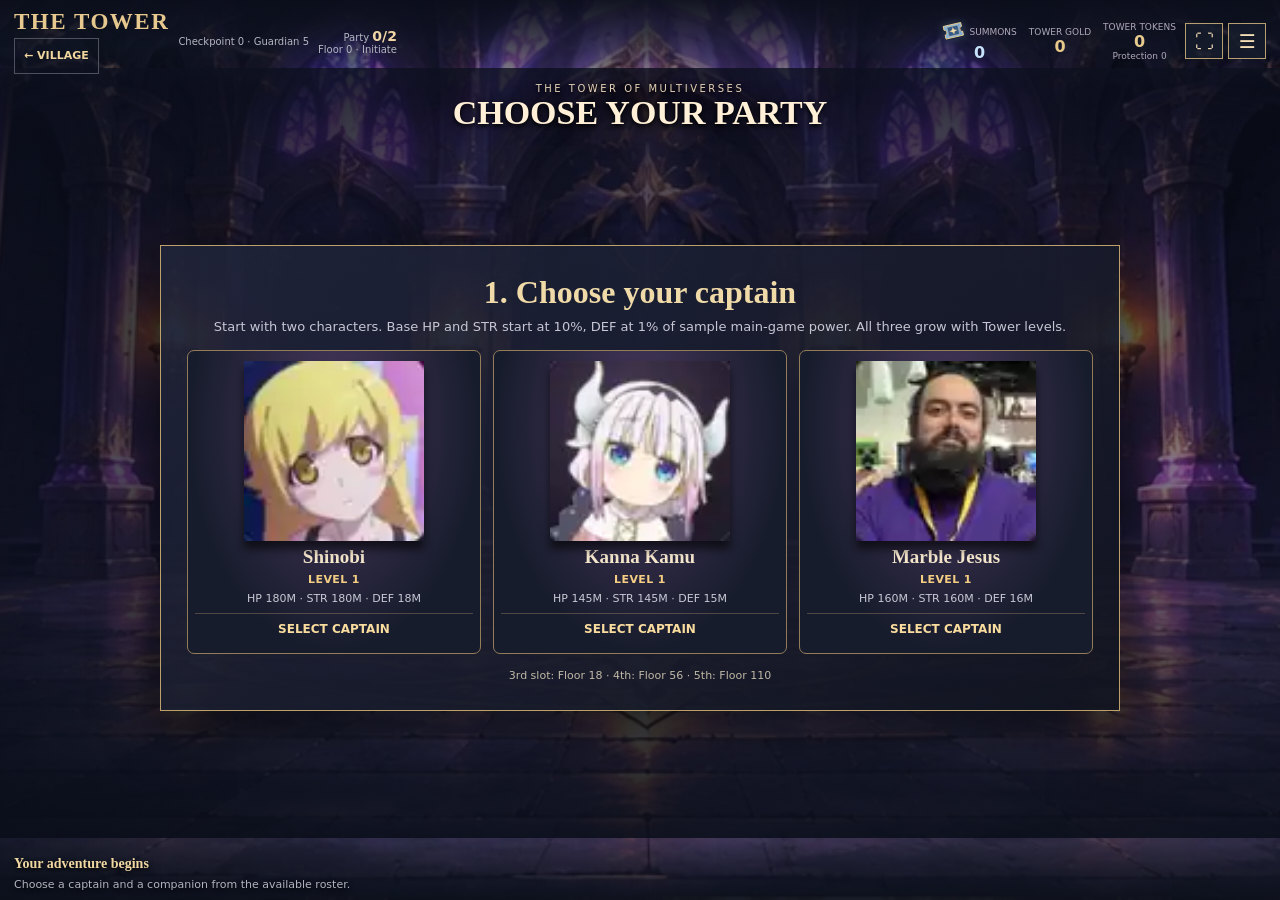
<file: public/index.html>
<!DOCTYPE html><html lang="en"><head><meta charset="utf-8"><meta name="viewport" content="width=device-width,initial-scale=1"><title>The Tower · Hosted Test 18.7</title><link rel="stylesheet" href="tower.css?v=18.7"></head><body><div class="wrap"><main class="game"><div id="gameStage" class="gameStage"><section id="partyProgress" class="partyProgress" aria-label="Party progression" hidden></section><div id="scene" class="scene" tabindex="0" aria-label="Tower game scene"></div><aside id="campLeaderboard" class="campLeaderboard" aria-label="Camp leaderboard" hidden><header class="campRankingHead"><div><small>THE TOWER · LOCAL</small><h2>Leaderboard</h2></div><div class="towerHeaderActions"><button class="quiet towerVillageReturn" type="button" aria-label="Return to Village" hidden>← VILLAGE</button><button id="campLeaderboardClose" class="quiet campRankingClose" aria-label="Back to Tower">← BACK</button></div></header><div class="campRankingBest"><span>Your highest floor</span><b id="campLeaderboardBest">0</b></div><div class="campRankingTabs" role="group" aria-label="Rank characters by"><button class="quiet" data-camp-rank="floor" aria-pressed="true">BEST</button><button class="quiet" data-camp-rank="clears" aria-pressed="false">CLEARS</button><button class="quiet" data-camp-rank="level" aria-pressed="false">LEVEL</button><button class="quiet" data-camp-rank="badges" aria-pressed="false">BADGES</button></div><div class="campRankingSub">Your recruited characters</div><div class="campRankingRows" id="campLeaderboardRows"></div><div class="campRankingNote">Local rankings · Global player leaderboard not connected</div></aside><button id="campLeaderboardToggle" class="quiet campRankingToggle" aria-controls="campLeaderboard" aria-expanded="false" hidden>LEADERBOARD</button><div id="doorReveal" class="doorReveal" role="status" aria-live="polite" aria-atomic="true" hidden><div class="doorRevealCard"><span class="doorRevealIcon" aria-hidden="true"></span><div class="doorRevealCopy"><span class="doorRevealKicker"></span><strong class="doorRevealName"></strong><span class="doorRevealDetail"></span></div></div></div><header class="hud"><div><div class="sub">MARBLES ANONYMOUS · HOSTED 18.7</div><div class="brand">THE TOWER</div><button class="quiet towerVillageReturn" type="button" aria-label="Return to Village" hidden>← VILLAGE</button></div><div class="stat"><div id="checkpoint">Checkpoint 0 · Guardian 5</div><div id="lives" class="lives">Choose your captain</div><div id="regen">Unlimited attempts</div><div class="captainXPTrack"><i id="captainXPBar"></i></div></div><div class="stat"><div>Party <b id="partycount">0/2</b></div><div id="floorhud">Floor 0</div></div><div class="wallet"><div class="summon"><span class="ticketLabel"><svg class="ticketIcon" viewBox="0 0 64 64" aria-hidden="true"><g transform="rotate(-13 32 32)"><path d="M7 14H57V25C49 25 49 39 57 39V50H7V39C15 39 15 25 7 25Z" fill="#12243b" stroke="#152238" stroke-width="4" stroke-linejoin="round"/><path d="M7 12H57V23C49 23 49 37 57 37V48H7V37C15 37 15 23 7 23Z" fill="#85b2db" stroke="#efcf8f" stroke-width="2.4" stroke-linejoin="round"/><path d="M17 17H47V43H17Z" fill="#345c8b" stroke="#d8c49b" stroke-width="1"/><path d="M32 20L35 27L43 30L35 33L32 40L29 33L21 30L29 27Z" fill="#f6dfae" stroke="#ac956a" stroke-width=".8"/><path d="M12 16H51M12 44H51" stroke="#f5e2bf" opacity=".6"/><path d="M50 15V45" stroke="#172b45" stroke-dasharray="2 2" opacity=".7"/></g></svg><span>SUMMONS</span></span><b id="summons">0</b></div><div><span>TOWER GOLD</span><b id="gold">0</b></div><div class="tokenHud"><span>TOWER TOKENS</span><b id="towerTokens">0</b><span id="protectionHUD">Protection 0</span></div></div><nav class="hudNav" aria-label="Game controls"><button id="partyToggle" class="quiet" aria-controls="partyProgress" aria-expanded="false">PARTY</button><button id="inventoryToggle" class="quiet" disabled>RELICS 0</button><button id="fullscreenToggle" class="quiet" aria-label="Toggle fullscreen" title="Fullscreen">⛶</button><button id="menuToggle" class="quiet" aria-haspopup="dialog">☰</button></nav></header><footer class="footer"><div class="status"><h2 id="status"></h2><small id="detail"></small></div><button id="action" class="btn" hidden></button><button id="pause" class="quiet" hidden>Pause</button><button id="autoBuyRelics" class="quiet" hidden disabled>AUTO BUY &amp; EQUIP</button><button id="upgradeRelics" class="quiet" disabled>UPGRADE RELICS</button></footer><div id="gameMenu" class="gameMenu" role="dialog" aria-modal="true" aria-label="Tower menu" hidden><div class="gameMenuContent"><div class="gameMenuHeader"><h2>Tower menu</h2><div class="towerHeaderActions"><button class="quiet towerVillageReturn" type="button" aria-label="Return to Village" hidden>← VILLAGE</button><button id="menuClose" class="quiet" aria-label="Back to Tower">← BACK</button></div></div><div class="gameMenuTabs"><button class="quiet" data-menu-tab="badges" aria-pressed="true">BADGES</button><button class="quiet" data-menu-tab="previews" aria-pressed="false">PREVIEWS</button><button class="quiet" data-menu-tab="about" aria-pressed="false">ABOUT</button></div><section id="menuBadges" data-menu-pane="badges"><details open id="towerBadgePanel" class="towerBadgePanel"><summary>CHARACTER BADGES</summary><div id="towerBadgeGrid" class="towerBadgeGrid"></div><small class="badgeIntegrationNote">Badges unlock after each character survives 5, 18, 56, 110 and 243 distinct floor clears. Repeating a counted floor does not increase the total. Existing personal badges are preserved; older saves cannot establish unrecorded individual clears. Replays award personal floor credit only. Planned power bonuses automatically apply to that character outside the Tower once integration exists. No account or main-game reward connection is enabled.</small></details></section><section id="menuPreviews" data-menu-pane="previews" hidden><details class="test" open><summary>Developer room previews</summary><div class="testrow"><button data-test="doors">Doors</button><button data-test="protect">Test Divine Protection</button><button data-test="tree">Test passive tree</button><button data-test="heal">Goddess sanctuary</button><button data-test="treasure">Treasure vault</button><button data-test="battle">Combat (rotating rivals)</button><button data-test="strength">Strength trial</button><button data-test="rune">Rune trial</button><button data-test="boss">Guardian</button><button data-test="recruit">Ally reveal card</button><button data-test="camp">Campfire</button><button data-test="return">Defeat / ticket effect</button><button data-test="back">Resume at camp</button></div></details></section><section id="menuAbout" data-menu-pane="about" hidden><div class="inGameAbout">Hosted test · Character levels, personal milestone records, Tower relics, expedition teams, permanent recruits and checkpoint progress save in this browser. Six sample characters are available; the actual main-game roster is not connected. Community sprites recovered from the gallery screenshot, with new illustrated room art. HP and STR start at 10%, DEF at 1% of sample main-game power. All grow by 2% of base per Tower level. Real roster power and badge integration are not connected. Automatic turn-based battles, XP-only leveling and relic assignment are enabled by default. Timed prism trials remain automatic.</div></section><div class="resetArea"><button id="resetTowerProgress" class="quiet">RESET TOWER PROGRESS</button><small>Clears only the Tower save in this browser.</small></div></div></div></div></main></div><script src="tower.js?v=18.7"></script></body></html>
</file>
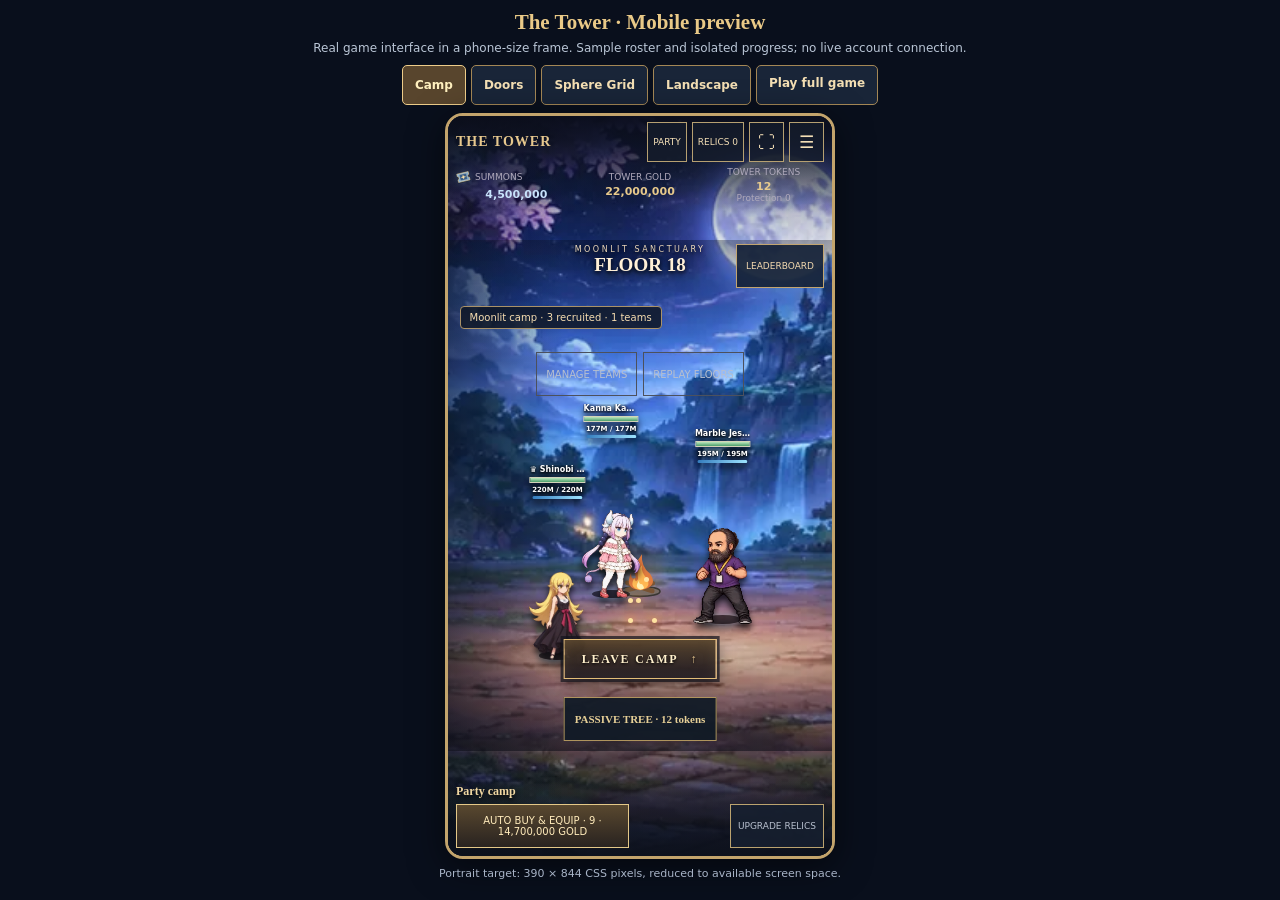
<file: public/mobile-preview.html>
<!doctype html><html lang="en"><head><meta charset="utf-8"><meta name="viewport" content="width=device-width,initial-scale=1"><title>The Tower — Mobile Preview 18.7</title><style>*{box-sizing:border-box}html,body{margin:0;height:100%;font:14px system-ui,sans-serif;color:#e8dfcc;background:#090f1c}body{display:flex;flex-direction:column;align-items:center;gap:8px;padding:10px;overflow:auto}header{text-align:center;max-width:680px}h1{font:bold 21px Georgia,serif;color:#e9c987;margin:0 0 5px}p{margin:0;color:#bac6d6;font-size:12px;line-height:1.4}nav{display:flex;gap:5px;flex-wrap:wrap;justify-content:center}button,a{font:600 12px system-ui;padding:10px 12px;border:1px solid #a48755;color:#f4dfb4;background:#192538;border-radius:5px;text-decoration:none;cursor:pointer;min-height:40px}button[aria-pressed=true]{border-color:#edcc89;background:#58452d;color:#fff0bf}.phone{width:min(390px,100%);height:844px;max-height:calc(100dvh - 154px);min-height:260px;border:3px solid #c3a46c;border-radius:18px;background:#101929;box-shadow:0 8px 35px #0008;overflow:hidden;flex-shrink:0}.phone.landscape{width:min(844px,100%);height:390px;max-height:calc(100dvh - 154px);border-radius:15px}iframe{display:block;width:100%;height:100%;border:0;background:#111a28}small{color:#a8b4c7;text-align:center;font-size:11px}</style></head><body><header><h1>The Tower · Mobile preview</h1><p>Real game interface in a phone-size frame. Sample roster and isolated progress; no live account connection.</p></header><nav><button data-view="camp" aria-pressed="true">Camp</button><button data-view="doors" aria-pressed="false">Doors</button><button data-view="tree" aria-pressed="false">Sphere Grid</button><button id="rotate" aria-pressed="false">Landscape</button><a href="./index.html">Play full game</a></nav><div class="phone" id="phone"><iframe id="game" title="Interactive isolated mobile Tower preview" src="./index.html?mobileDemo=camp" sandbox="allow-scripts"></iframe></div><small>Portrait target: 390 × 844 CSS pixels, reduced to available screen space.</small><script>const frame=document.getElementById('game'),phone=document.getElementById('phone'),rotate=document.getElementById('rotate');document.querySelectorAll('[data-view]').forEach(b=>b.onclick=()=>{document.querySelectorAll('[data-view]').forEach(x=>x.setAttribute('aria-pressed',String(x===b)));frame.src='./index.html?mobileDemo='+b.dataset.view;});rotate.onclick=()=>{const on=phone.classList.toggle('landscape');rotate.textContent=on?'Portrait':'Landscape';rotate.setAttribute('aria-pressed',String(on));};</script></body></html>
</file>
<file: public/tower.css>
*{box-sizing:border-box}html{color-scheme:dark}body{grid-template-columns:minmax(0,1fr);margin:0;background:radial-gradient(ellipse at 50% 10%,#29213a,#080b13 70%);color:#f0e8d7;font:14px system-ui,sans-serif;min-height:100vh;display:grid;place-items:center;padding:14px}button{font:inherit;cursor:pointer;color:inherit;touch-action:manipulation}button:disabled{cursor:default}button:focus-visible,.scene:focus-visible{outline:2px solid #eed297;outline-offset:3px}.wrap{width:min(1220px,100%);min-width:0;max-width:100%;justify-self:center}.game{border:1px solid #8b754f;background:#11151f;box-shadow:0 12px 80px #0008;overflow:hidden}.hud{display:flex;align-items:center;justify-content:space-between;gap:14px;padding:12px 18px;background:linear-gradient(120deg,#1d2230,#1c1926 55%,#131923);border-bottom:1px solid #9c8155}.brand{font:bold 26px Georgia,serif;letter-spacing:3px;color:#e7c88e}.sub{font-size:10px;color:#acacb8;letter-spacing:1.4px}.lives{color:#ec8a99;font-size:16px;letter-spacing:2px}.stat{text-align:right;font-size:11px;color:#b4b6c1}.stat b{color:#f1d6a5;font-size:14px;font-variant-numeric:tabular-nums}.wallet{display:flex;align-items:center;gap:18px}.wallet span{display:block;font-size:10px;color:#afa9bb}.wallet b{font-size:15px;color:#e7c98b;white-space:nowrap}.wallet .summon b{color:#c7e2fb}.wallet .ping{animation:creditflash .7s ease-out}.scene{position:relative;isolation:isolate;aspect-ratio:16/9;min-height:250px;background-size:cover;background-position:center;overflow:hidden;outline-offset:-2px;touch-action:pan-y}.scene.battle{touch-action:none;cursor:crosshair;user-select:none}.scene:before{content:'';position:absolute;inset:0;z-index:1;pointer-events:none;background:linear-gradient(#080b1550,transparent 25%,transparent 70%,#080a1488)}.chapter{position:absolute;top:2.6%;left:50%;transform:translateX(-50%);z-index:10;white-space:nowrap;text-align:center;text-shadow:0 2px 4px #000,0 0 20px #000c;pointer-events:none}.chapter small{display:block;font-size:10px;letter-spacing:2.5px;text-transform:uppercase;color:#f3dfc1}.chapter strong{font:bold clamp(18px,3vw,34px) Georgia;color:#fff0d7}.doors{position:absolute;left:8%;right:8%;top:13%;bottom:22%;display:flex;justify-content:center;align-items:flex-end;gap:5%;z-index:3}.door{display:block;position:relative;background:none;border:none;min-width:0;max-width:23%;width:auto;height:100%;aspect-ratio:220/430;padding:0;perspective:850px;filter:drop-shadow(0 5px 6px #0009);transition:opacity .4s,filter .25s}.door.boss{max-width:36%}.door:focus-visible,.door:hover:not(:disabled){filter:drop-shadow(0 0 9px #eadab28c)}.door .frame{position:absolute;inset:0;width:100%;height:100%;pointer-events:none;z-index:4}.door .portal{position:absolute;inset:0;clip-path:polygon(10.5% 97.4%,10.5% 37%,13.6% 30%,20.9% 23.5%,34.5% 17.7%,50% 13.7%,65.5% 17.7%,78.6% 23.5%,86% 30%,89.5% 37%,89.5% 97.4%);background:#0d0a18;z-index:0;overflow:hidden}.door .portal:after{content:'';position:absolute;inset:0;background:radial-gradient(ellipse at 50% 60%,#fff4d4,var(--reveal,#8e71d9) 35%,#13101f 82%);opacity:0;transition:opacity .65s .24s}.door .leaf{position:absolute;top:0;height:100%;width:50%;z-index:2;backface-visibility:visible;object-fit:fill;transition:transform 1.05s cubic-bezier(.23,.63,.22,1);filter:drop-shadow(1px 2px 2px #0007)}.door .left{left:0;transform-origin:21% 50%}.door .right{right:0;transform-origin:79% 50%}.door.open .left{transform:rotateY(-86deg)}.door.open .right{transform:rotateY(86deg)}.door.open .portal:after{opacity:1}.door.open{filter:drop-shadow(0 0 18px var(--reveal))}.door.unselected{filter:brightness(.72) drop-shadow(0 5px 6px #0009)}.door .ring{position:absolute;top:65%;width:7%;height:4%;border:2px solid #c5aa75;border-radius:50%;box-shadow:0 2px 3px #000;background:#483a3400}.door .ring.a{left:42%}.door .ring.b{right:42%}.door.open .ring{opacity:0}.threshold{position:absolute;left:0;right:0;bottom:17%;height:15%;background:radial-gradient(ellipse,var(--reveal),transparent 68%);opacity:0;pointer-events:none;z-index:2}.threshold.on{animation:threshold 1.3s both}.unit{position:absolute;z-index:5;width:17%;height:43%;bottom:12%;display:flex;align-items:flex-end;justify-content:center;pointer-events:none;transform-origin:center bottom;filter:drop-shadow(0 5px 3px #000b)}.unit img{width:100%;height:100%;object-fit:contain;object-position:center bottom;animation:idle 3s ease-in-out infinite;z-index:2}.unit:nth-child(2n) img{animation-delay:-1.2s}.unit .shadow{position:absolute;bottom:0;width:65%;height:5%;border-radius:50%;background:#050910a0}.unit.down{opacity:.28}.unit.enemy{width:24%;height:57%;right:9%;bottom:15%}.unit.enemy img{transform:scaleX(-1)}.unit .tag{position:absolute;top:-12%;left:50%;transform:translateX(-50%);width:max(76%,62px);max-width:146px;text-align:center;font-size:clamp(8px,1.05vw,12px);font-weight:700;color:#fff;text-shadow:0 1px 3px #000,0 0 4px #000;white-space:nowrap;z-index:3}.unit .bar{width:100%;height:6px;border:1px solid #d4d3b9;background:#0b131d;margin:3px 0}.unit .fill{display:block;height:100%;background:linear-gradient(#bce8bc,#4b9e6b);transition:width .32s}.unit.enemy .fill{background:linear-gradient(#f29b9f,#a53650)}.unit .hptext{font-size:clamp(7px,.95vw,11px)}.enemywind{position:absolute;right:4%;top:5%;z-index:11;background:#10131c9c;padding:5px 8px;color:#ffd5d8;border:1px solid #b57f8266;font-size:11px;font-weight:600}.battlehint{position:absolute;bottom:2%;left:50%;transform:translateX(-50%);font:clamp(11px,1.45vw,17px) Georgia;color:#ffebca;z-index:10;text-shadow:0 2px 5px #000;white-space:nowrap;pointer-events:none}.floating{position:absolute;z-index:12;pointer-events:none;font:bold clamp(15px,2.6vw,32px) system-ui;white-space:nowrap;text-shadow:0 2px 3px #111,0 0 10px currentColor;animation:float .9s ease-out forwards;color:#ffe4a5}.floating.red{color:#ffa1a7}.floating.green{color:#9bf3bc}.spark{position:absolute;z-index:7;pointer-events:none;background:radial-gradient(ellipse,#fff9d9,#f0b97588 20%,transparent 68%);width:16%;height:25%;animation:spark .35s ease-out both}.trail{position:absolute;z-index:7;height:4px;left:22%;top:53%;width:54%;pointer-events:none;background:linear-gradient(90deg,transparent,#ceb7ff,#fff,transparent);box-shadow:0 0 15px #c69df8;animation:trail .4s ease-out both}.treasureChest{position:absolute;z-index:4;left:59%;bottom:14%;width:25%;aspect-ratio:1.3;filter:drop-shadow(0 0 24px #f8c46a);animation:appear .6s both}.treasureChest svg{width:100%;height:100%;overflow:visible}.treasureChest .lid{transform-box:fill-box;transform-origin:50% 100%;transition:transform .75s ease}.treasureChest.open .lid{transform:rotate(-28deg) translateY(-20%)}.treasureChest .inner{opacity:0;transition:opacity .35s}.treasureChest.open .inner{opacity:1}.healbeam{position:absolute;inset:0;pointer-events:none;z-index:4;overflow:hidden}.healbeam .ray{position:absolute;top:28%;left:82%;width:9px;height:2px;background:linear-gradient(90deg,#fffbd6,#9affc7,transparent);box-shadow:0 0 17px #b5ffbf;transform-origin:left center;opacity:0;animation:ray 1.4s ease-in-out both}.healhalo{position:absolute;z-index:4;bottom:10%;width:17%;height:9%;border:2px solid #d2ffe4;border-radius:50%;box-shadow:0 0 24px #78f0b0,inset 0 0 20px #8cf5b7;animation:halo 1.65s ease both;pointer-events:none}.goddessAura{position:absolute;right:5%;top:9%;width:30%;height:65%;z-index:2;background:radial-gradient(ellipse,#f7dc8377,transparent 65%);mix-blend-mode:screen;pointer-events:none;animation:pulse 2s ease infinite}.portalRoom{position:absolute;left:57%;top:21%;width:25%;height:62%;border:3px solid #e2c7ff;box-shadow:0 0 35px #b395ff,inset 0 0 45px #b395ff88;border-radius:50% 50% 8% 8%;background:radial-gradient(ellipse,#e7e0ffb0,#8e6be768,transparent 78%);z-index:3;animation:appear .7s both,pulse 2s infinite}.fire{position:absolute;bottom:13%;left:44%;width:12%;height:25%;z-index:4;pointer-events:none;filter:drop-shadow(0 0 19px #e89f46)}.fire svg{width:100%;height:100%;overflow:visible}.fire .flame{transform-box:fill-box;transform-origin:center bottom;animation:fire .65s alternate infinite}.fire .flame:nth-child(2){animation-delay:-.3s}.ember{position:absolute;z-index:6;width:5px;height:5px;border-radius:50%;pointer-events:none;background:#ffe3a1;box-shadow:0 0 8px #ff9b3e;animation:ember 2s infinite}.noticeText{position:absolute;bottom:3%;left:50%;transform:translateX(-50%);z-index:10;max-width:90%;text-align:center;padding:7px 18px;background:linear-gradient(90deg,transparent,#0a101adc,transparent);font:clamp(11px,1.8vw,20px) Georgia;letter-spacing:.2px;text-shadow:0 2px 5px #000;pointer-events:none}.rewardOverlay{position:absolute;z-index:20;inset:0;display:grid;place-items:center;background:#070b15a0;animation:fadein .42s both}.rewardPanel{position:relative;text-align:center;width:min(490px,82%);border:1px solid #d2af73;background:radial-gradient(ellipse at 50% 0,#50385aee,#151825f5 55%);box-shadow:0 0 50px #e3b86925,inset 0 0 24px #d4ad6c19;padding:clamp(14px,3vw,29px);animation:rewardIn .65s cubic-bezier(.18,.85,.27,1.1) both}.rewardPanel:before,.rewardPanel:after{content:'✧';position:absolute;top:-16px;font-size:25px;color:#f8d6a0;text-shadow:0 0 10px #f7c86b}.rewardPanel:before{left:12px}.rewardPanel:after{right:12px}.rewardPanel h2{font:bold clamp(23px,4vw,44px) Georgia;color:#ffe3a0;text-shadow:0 0 18px #d6a15977;margin:4px 0}.rewardPanel .caption{font-size:10px;letter-spacing:2px;text-transform:uppercase;color:#d1c6b2}.rewardItems{display:flex;justify-content:center;gap:13%;margin:18px 0 14px}.rewardItems>div{min-width:35%;text-align:center}.rewardItems svg{display:block;width:clamp(36px,6vw,69px);height:clamp(36px,6vw,69px);margin:0 auto 5px;filter:drop-shadow(0 0 15px #c7a4f975)}.rewardItems .goldIcon{filter:drop-shadow(0 0 15px #e7ba6a77)}.rewardItems b{display:block;color:#f5d98c;font-size:clamp(17px,2.5vw,28px);font-variant-numeric:tabular-nums}.rewardItems .ticketAmount{color:#c7e2fb}.rewardItems label{display:block;font-size:11px;color:#d5ccce}.rewardPanel button{margin-top:5px}.lootFly{position:fixed;z-index:100;pointer-events:none;font-size:22px;text-shadow:0 0 12px currentColor;will-change:transform;animation:fadein .2s both}.footer{display:flex;align-items:center;justify-content:space-between;gap:9px;padding:11px 16px;background:linear-gradient(#1e202a,#131722);border-top:1px solid #907449}.footer .status{flex:1;min-width:0}.footer h2{font:bold 18px Georgia;color:#eed8ac;margin:0 0 3px}.footer small{color:#b1b4be;font-size:11px}.btn{border:1px solid #bda06d;background:linear-gradient(#69563b,#332a23);color:#fae5b7;padding:11px 18px;min-height:40px;font-weight:700;font-size:12px;letter-spacing:.6px}.btn:hover:not(:disabled){background:#806748}.btn:disabled{opacity:.45}.quiet{background:transparent;border:1px solid #4c515d;color:#b7bfce;padding:9px;min-height:36px;font-size:11px}.test{background:#0d111a;border-top:1px solid #353b45;padding:8px 14px;color:#a5aab7;font-size:11px}.test summary{cursor:pointer}.testrow{display:flex;gap:6px;flex-wrap:wrap;padding-top:7px}.testrow button{background:#1f2531;border:1px solid #494d5a;padding:9px;min-height:36px;font-size:11px}.testrow button:hover{border-color:#d0b683}.footnote{font-size:11px;color:#9da4b2;padding:9px 0;line-height:1.5}.transition{position:absolute;inset:0;z-index:17;pointer-events:none;background:radial-gradient(ellipse,#f4e0b2aa,transparent 70%);animation:threshold .65s both}
@keyframes idle{0%,100%{translate:0 0}50%{translate:0 -2px}}@keyframes threshold{0%{opacity:0}55%{opacity:.8}100%{opacity:0}}@keyframes float{0%{opacity:0;transform:translateY(5px)}15%{opacity:1}100%{opacity:0;transform:translateY(-56px)}}@keyframes spark{0%{opacity:0;scale:.4}40%{opacity:1}100%{opacity:0;scale:1.5}}@keyframes trail{0%{opacity:0;scale:0 1;transform-origin:left}35%{opacity:1}100%{opacity:0;scale:1.05 1}}@keyframes appear{from{opacity:0;scale:.93}to{opacity:1;scale:1}}@keyframes ray{0%{opacity:0;scale:0 1}25%{opacity:1;scale:1 1}75%{opacity:.7}100%{opacity:0}}@keyframes halo{0%{opacity:0;scale:.5}35%{opacity:1;scale:1.1}100%{opacity:0;scale:1.3}}@keyframes pulse{0%,100%{opacity:.5}50%{opacity:1}}@keyframes fire{from{scale:.92 1.06;rotate:-4deg}to{scale:1.08 .93;rotate:4deg}}@keyframes ember{0%{opacity:0;transform:translate(0,0)}25%{opacity:.9}100%{opacity:0;transform:translate(var(--x),-90px)}}@keyframes rewardIn{0%{opacity:0;transform:scale(.83) translateY(12px)}100%{opacity:1;transform:scale(1) translateY(0)}}@keyframes fadein{from{opacity:0}to{opacity:1}}@keyframes creditflash{50%{color:white;text-shadow:0 0 15px #f8d28d}}@media(max-width:650px){body{padding:5px}.hud{padding:9px;gap:7px;flex-wrap:wrap}.brand{font-size:20px;letter-spacing:2px}.sub{font-size:8px}.stat{font-size:9px}.stat b{font-size:11px}.wallet{gap:10px;width:100%;justify-content:flex-end;border-top:1px solid #3b3b46;padding-top:6px}.wallet div{display:flex;gap:6px;align-items:center}.wallet b{font-size:12px}.scene{min-height:253px}.doors{top:20%;bottom:25%;left:3%;right:3%;gap:3%;}.door{max-width:23.5%;height:100%;width:auto;aspect-ratio:220/430}.unit{height:36%;width:19%}.unit.enemy{height:49%;width:24%;right:7%}.enemywind{font-size:8px;top:16%}.footer{padding:9px}.footer h2{font-size:16px}.footer small{font-size:10px}.btn{padding:10px 11px}.rewardItems{margin:9px 0}.rewardPanel{padding:10px}.rewardPanel h2{font-size:24px}.test{padding:8px}.chapter small{font-size:8px}.chapter strong{font-size:19px}}@media(prefers-reduced-motion:reduce){*,*:before,*:after{animation-duration:.01ms!important;animation-iteration-count:1!important;transition-duration:.01ms!important}.floating{animation-duration:.7s!important}}
.scene[data-room="doors"] .unit .tag{display:none}.hud>div{min-width:0}.testrow{min-width:0}.testrow button{max-width:100%}@media(max-width:650px){body{align-items:start}.hud{flex-wrap:wrap;justify-content:space-between}.hud .stat{flex-shrink:1}.hud .wallet{flex:1 0 100%;width:100%;justify-content:space-between}.unit .tag{width:96%;min-width:0;max-width:100%;font-size:8px}.unit .hptext{font-size:7px}.unit .tag span{display:block;overflow:hidden;text-overflow:ellipsis;white-space:nowrap}.rewardPanel{width:90%}.door{min-width:0}.footnote{overflow-wrap:anywhere}}
.campExit{position:absolute;z-index:13;bottom:2.8%;left:50%;transform:translateX(-50%);min-width:180px;max-width:82%;text-align:center;padding:12px 24px;font:bold clamp(12px,1.5vw,16px) Georgia,serif;letter-spacing:1.8px;color:#fff0cc;background:linear-gradient(180deg,#4f3d28f5,#1c1720f5);border:1px solid #e3bd78;box-shadow:0 0 0 3px #12121bb0,0 5px 16px #0008,inset 0 0 13px #c2a06926;text-shadow:0 1px 3px #000;min-height:44px}.campExit:hover{background:linear-gradient(#735637,#31232a);box-shadow:0 0 18px #d9ae5a5c,0 0 0 3px #17151c}.campExit span{margin-left:8px;color:#e8c78f}.campExit:focus-visible{outline:2px solid #fff4c7}.scene[data-room="camp"] .chapter{top:3%}.scene[data-room="return"] .unit.down{opacity:.36}.scene[data-room="return"] .unit.down img{animation:none;filter:grayscale(.75)}.scene[data-room="return"] .unit .fill{background:#b84e62}.defeatTitle{position:absolute;left:50%;top:23%;transform:translateX(-50%);width:min(90%,450px);z-index:10;text-align:center;padding:11px 14px;background:linear-gradient(90deg,transparent,#17121ce8,transparent);color:#f7d7ce;text-shadow:0 2px 5px #000;pointer-events:none}.defeatTitle strong{display:block;font:bold clamp(17px,3vw,29px) Georgia;color:#f3b9b0}.defeatTitle small{display:block;margin-top:6px;font-size:clamp(10px,1.2vw,13px);color:#f0d9d9}.defeatCause{color:#f0c7bc;font-size:clamp(11px,1.35vw,14px);line-height:1.5;margin:8px auto 4px;max-width:380px}.defeatCause b{color:#ffe0c5}.defeatSeal{position:absolute;left:15%;right:15%;bottom:12%;height:32%;z-index:4;border:2px solid #d1adf0;border-radius:50%;background:radial-gradient(ellipse,#a381e63b,transparent 70%);box-shadow:0 0 30px #a07ad966,inset 0 0 26px #c7a5e766;pointer-events:none;animation:halo 1.4s both}.rewardPanel.failed h2{color:#f1c8ba}.rewardPanel.failed{background:radial-gradient(ellipse at 50% 0,#4a2e3fee,#151825f5 58%)}@media(max-width:650px){.scene[data-room="camp"]{min-height:315px}.scene[data-room="camp"] .unit{margin-bottom:25px}.scene[data-room="camp"] .fire{bottom:22%}.campExit{bottom:3%;min-height:44px;min-width:150px;padding:10px 17px}.scene[data-room="return"]{min-height:315px}.rewardPanel.failed .rewardItems{margin:8px 0}.defeatCause{margin:5px auto 2px}.defeatTitle{top:24%}}
.ticketLabel{display:flex!important;align-items:center;gap:4px;white-space:nowrap}.ticketLabel .ticketIcon{width:23px;height:23px;flex:none;filter:drop-shadow(0 0 5px #86bde14a)}.ticketLabel>span{display:inline!important}.rewardItems .ticketIcon{filter:drop-shadow(0 0 15px #8bbde36b)}.ticketParticle{width:29px;height:29px;line-height:0;filter:drop-shadow(0 0 7px #acd4f977)}.ticketParticle svg{display:block;width:100%;height:100%}@media(max-width:650px){.ticketLabel .ticketIcon{width:18px;height:18px}.ticketParticle{width:22px;height:22px}}
 .tokenHud{color:#e2c58d}.wallet .tokenHud b{color:#e6ca8e}.treeBtn{position:absolute;z-index:14;left:50%;bottom:2%;transform:translateX(-50%);font:600 12px Georgia;color:#e6cf96;border:1px solid #af945d;background:#111a26ee;padding:7px 14px}.campExit{bottom:12%!important}.treeOverlay{position:absolute;inset:0;z-index:24;background:#101724f5;overflow:auto;display:flex;align-items:center;justify-content:center;padding:16px}.treePanel{max-width:650px;width:100%;text-align:center;margin:auto}.treePanel h2{font: bold 26px Georgia;color:#ead09b;margin:5px}.treeGrid{display:grid;grid-template-columns:repeat(2,minmax(0,1fr));gap:8px;margin:12px 0}.treeNode{min-height:58px;padding:8px;color:#e8dec8;border:1px solid #8c795a;background:#263043;text-align:left}.treeNode b{display:block;color:#e9c98b}.treeNode small{display:block;color:#b9bfcc}.treeNode:disabled{opacity:.55}.shieldBubble{position:absolute;inset:23% 12% 7%;z-index:6;border:2px solid #e7d38b;border-radius:50%;background:radial-gradient(ellipse,transparent 52%,#f8dfa52b);box-shadow:0 0 35px #f2cf85,inset 0 0 35px #f2cf85;pointer-events:none;animation:pulse 1.2s infinite}.rewardItems{gap:5%!important}.rewardItems>div{min-width:0!important;flex:1}.rewardItems .tokenGlyph{font-size:clamp(27px,5vw,51px);height:clamp(36px,6vw,69px);display:grid;place-items:center;color:#e8cb8e;text-shadow:0 0 12px #cfaa67}.rewardItems b{font-size:clamp(15px,2vw,24px)!important}@media(max-width:600px){.treePanel h2{font-size:19px}.treePanel .treeGrid{gap:5px}.treeNode{font-size:10px;min-height:42px}.treeNode small{font-size:9px}.treeOverlay{padding:7px}.treeBtn{font-size:11px;padding:5px 10px}.campExit{bottom:14%!important}} 
/* Build 07: compact reveal card, sprite-level aura, and cosmetic recall physics. */
.unit.vanished img,.unit.vanished .shadow{visibility:hidden}.unit.vanished .tag{opacity:.65}.unit.divineAura img{filter:drop-shadow(0 0 4px #ffe68b) drop-shadow(0 0 12px #f0c452)}.unit.worn img{opacity:.96}.unit.weary img{filter:brightness(.87) saturate(.76)}.unit.criticalHP img{filter:brightness(.78) saturate(.68);animation-duration:5s}.unit.divineAura.weary img,.unit.divineAura.criticalHP img{filter:brightness(.85) drop-shadow(0 0 6px #ffdd72) drop-shadow(0 0 12px #ecbe4a)}
.physicsSprite{position:absolute;z-index:12;object-fit:contain;object-position:center;pointer-events:none;filter:drop-shadow(0 4px 5px #0008);will-change:transform,opacity}.spiritDust{display:block;width:6px;height:6px;border-radius:50%;box-shadow:0 0 7px #a6d9ff;pointer-events:none}.dustLabel{position:absolute;transform:translateX(-50%);z-index:15;color:#c4e9ff;font-weight:800;white-space:nowrap;font-size:clamp(11px,1.7vw,21px);text-shadow:0 2px 4px #08111c;pointer-events:none}.defeat-gravity{transform:rotate(180deg);filter:hue-rotate(45deg)}.defeat-whirlwind{border-radius:50%;animation:recallSpin 1.5s linear infinite}.defeat-frost{filter:hue-rotate(325deg) saturate(.7)}@keyframes recallSpin{to{transform:rotate(360deg)}}
.revealOverlay{position:absolute;inset:0;z-index:23;background:radial-gradient(ellipse at center,#20304e70,#090f1ce8 80%);display:flex;align-items:center;justify-content:center;padding:10px;overflow:auto}.revealCard{width:min(310px,87%);max-height:100%;overflow:auto;text-align:center;padding:clamp(8px,1.4vw,16px) 18px;background:radial-gradient(ellipse at 50% 35%,#4e5268 0%,#1c2437 54%,#111624 100%);border:2px solid #e5c58b;outline:1px solid #856c47;outline-offset:3px;box-shadow:0 0 32px #cba15b50,inset 0 0 18px #b58e4633;animation:cardReveal .55s ease-out both;position:relative}.revealKicker{font-size:clamp(9px,1vw,13px);letter-spacing:2px;color:#e9c98b;font-weight:800}.revealPortrait{height:clamp(65px,19vw,172px);margin:3px auto;display:flex;justify-content:center;align-items:center;background:radial-gradient(ellipse,#d1ac6533,transparent 70%)}.revealPortrait img{max-height:100%;max-width:100%;object-fit:contain;filter:drop-shadow(0 0 12px #e4bc6166);animation:cardSprite .6s .15s both}.revealName{font:bold clamp(19px,2.5vw,29px) Georgia,serif;color:#f7dcaa;line-height:1.1;text-shadow:0 2px 4px #000;margin:5px 0}.revealStats{display:flex;align-items:center;justify-content:center;gap:10px;color:#c6dce7;margin:8px 0 4px}.revealStats span{font-size:10px;letter-spacing:1px}.revealStats b{font-size:20px;color:#a4e2b4}.revealCaption{color:#aebdce;font-size:11px;margin-bottom:9px}.revealAccept{font-size:11px;width:100%;min-height:36px;padding:8px 4px!important}.shieldBubble{display:none!important}@keyframes cardReveal{from{opacity:0;transform:perspective(700px) rotateY(-75deg) scale(.84)}to{opacity:1;transform:perspective(700px) rotateY(0) scale(1)}}@keyframes cardSprite{from{opacity:0;transform:scale(.8)}to{opacity:1;transform:scale(1)}}@media(max-width:550px){.revealCard{padding:8px 10px}.revealPortrait{height:90px}.revealName{margin:3px 0}.revealStats{margin:3px 0}.revealStats b{font-size:16px}.revealCaption{margin-bottom:5px;font-size:10px}}@media(prefers-reduced-motion:reduce){.revealCard,.revealPortrait img{animation:none}.defeat-whirlwind{animation:none}}

/* Build 08: preserve UI orientation, mirror only the sprite and animate a light walking cadence. */
.unit img{transform:scaleX(var(--face,1));transform-origin:center bottom}
.unit.enemy img{transform:scaleX(var(--face,-1))}
.unit.walking img{animation:towerWalk .36s linear infinite;animation-delay:0s}
.unit.walking .shadow{animation:towerWalkShadow .36s linear infinite}
.unit.throughDoor{opacity:0;transition:opacity .30s ease-in}
@keyframes towerWalk{0%,100%{translate:0 0;rotate:-1.5deg}25%{translate:0 -3px;rotate:0deg}50%{translate:0 0;rotate:1.5deg}75%{translate:0 -3px;rotate:0deg}}
@keyframes towerWalkShadow{0%,50%,100%{scale:1 1;opacity:.85}25%,75%{scale:.9 .9;opacity:.65}}
@media(prefers-reduced-motion:reduce){.unit.walking img,.unit.walking .shadow{animation:none!important}.unit.throughDoor{transition:none}}

/* Build 09: independent sprite bodies; HP labels stay upright. */
.scene.arenaCombat{touch-action:pan-y;cursor:default;width:100%;max-width:100%;min-width:0}
.scene .unit.arenaUnit{position:absolute;left:0!important;right:auto!important;top:0!important;bottom:auto!important;margin:0!important;max-width:none!important;transform-origin:center center;will-change:transform;pointer-events:none;transition:none}
.unit.arenaUnit img{animation:none!important;transform:scaleX(var(--face,1)) rotate(var(--arena-tilt,0deg));transform-origin:center center;transition:filter .08s}
.unit.arenaUnit .tag{display:block;top:-11%;max-width:116px;width:100%;font-size:clamp(8px,1vw,11px)}
.unit.arenaUnit .hptext{font-size:clamp(7px,.9vw,10px)}
.unit.arenaUnit.clashFlash img{filter:brightness(1.28) drop-shadow(0 0 5px #eec98c)}
.unit.arenaUnit.clashFlash.divineAura img{filter:brightness(1.18) drop-shadow(0 0 8px #ffdc75)}
.arenaCombat .enemywind{color:#e7d6b2;border-color:#b6a07177;font-size:10px;letter-spacing:.5px}

/* Build 10: close-range engagement and animated trials. */
.unit.arenaUnit img{transform:translateX(var(--strike-x,0px)) scaleX(var(--face,1));transform-origin:center bottom;}
.unit.arenaUnit.striking img{transition:filter .08s;}
.runePanel{position:absolute;left:50%;top:19%;transform:translateX(-50%);width:min(66%,390px);z-index:12;text-align:center;padding:13px;background:linear-gradient(130deg,#181c36ed,#111826f2);border:1px solid #c6b2e7;box-shadow:0 0 24px #b79be344;color:#eee5ff;}
.runePanel h3{font:700 clamp(14px,2.2vw,23px) Georgia,serif;margin:0 0 8px;color:#e6d6fa;}
.runePattern{font-size:clamp(22px,4.2vw,36px);letter-spacing:.22em;text-shadow:0 0 9px #c2a3fa;padding:8px;min-height:42px;}
.runeInstruction{font-size:clamp(10px,1.2vw,13px);margin:5px 0 10px;}
.runeChoices{display:flex;justify-content:center;gap:8px;min-height:41px;}
.runeKey{min-width:42px;min-height:42px;flex:1;max-width:67px;font-size:22px;background:#352e51;border:1px solid #a995ce;color:#f4eaff;cursor:pointer;}
.runeKey:hover{background:#52446e;}@media(max-width:480px){.runePanel{width:88%;top:18%;padding:9px}.runePattern{padding:3px;min-height:30px}.runeChoices{gap:5px;min-height:34px}.runeKey{min-width:36px;min-height:36px;font-size:18px}.runeInstruction{margin:3px 0 6px}}


/* Build 11: permanent party and individual character XP. */
.lives{color:#efd19a;letter-spacing:.2px;font-size:13px;font-weight:700}
.captainXPTrack,.partyXPTrack{height:5px;background:#060a13;border:1px solid #77644777;border-radius:5px;overflow:hidden;margin-top:4px}
.captainXPTrack i,.partyXPTrack i{display:block;height:100%;width:0;background:linear-gradient(90deg,#a77a37,#ffe0a0);transition:width .25s}
.scene[data-room="select"]{min-height:390px;aspect-ratio:auto;display:grid;align-items:center;padding:80px 4% 24px}
.scene[data-room="select"]:before{background:linear-gradient(#0b0e1ccc,#0b0e1c80,#080d18d9)}
.captainSelectPanel{position:relative;z-index:11;width:min(960px,100%);margin:auto;text-align:center;background:linear-gradient(145deg,#20253bd9,#10131fed);border:1px solid #bda16b;padding:clamp(12px,2.3vw,26px);box-shadow:0 14px 50px #0009}
.captainSelectPanel h2{font:bold clamp(19px,3vw,32px) Georgia;color:#efdaa8;margin:2px 0 8px}
.captainSelectPanel p,.partyManageOverlay p{font-size:13px;color:#c6c6d4;margin:0 0 16px}
.captainGrid{display:grid;grid-template-columns:repeat(3,minmax(0,1fr));gap:12px;margin:10px 0 14px}
.captainCard{display:flex;flex-direction:column;align-items:center;justify-content:center;gap:5px;min-width:0;padding:10px 7px;background:radial-gradient(ellipse at 50% 25%,#4c3a61,#171c2c 70%);border:1px solid #937c58;color:#f4e6cb;border-radius:7px;min-height:120px;transition:background .15s,border-color .15s}
.captainCard:hover:not(:disabled),.captainCard[aria-pressed="true"]{border-color:#ffdc91;background:radial-gradient(ellipse at 50% 25%,#665130,#202333 70%)}
.captainCard:disabled{opacity:.65}
.captainCard img{width:100%;height:clamp(95px,20vw,215px);object-fit:contain;filter:drop-shadow(0 8px 5px #0009)}
.captainCard strong{font:700 clamp(11px,1.7vw,19px) Georgia;overflow-wrap:anywhere}
.captainCardLevel{font-size:11px;font-weight:800;color:#f5ce83;letter-spacing:.4px}
.captainCardHP{color:#c8c9d5;font-size:11px}
.captainChoose{display:block;width:100%;border-top:1px solid #bfa06d55;padding-top:8px;min-height:30px;font-size:clamp(9px,1.3vw,12px);font-weight:700;color:#f9dc9e}
.captainSelectHint,.slotHint{font-size:11px;color:#c0b8a6;line-height:1.5}
.captainSelectPanel>.quiet{margin-top:10px;min-height:36px}
.partyProgress{padding:10px 14px;background:#111825;border-top:1px solid #806f50}
.partyProgress[hidden]{display:none!important}
.partyProgressTitle{display:flex;justify-content:space-between;align-items:center;gap:8px;font-size:11px;color:#e0c38d;letter-spacing:1px;margin-bottom:7px}
.partyProgressTitle .quiet{font-size:10px;min-height:32px}
.partyProgressList{display:flex;flex-wrap:wrap;gap:7px}
.partyProgressCard{display:flex;flex:1 1 145px;min-width:0;align-items:center;gap:8px;padding:6px 8px;border:1px solid #424553;background:#191e2b;border-radius:5px}
.partyProgressCard.captain{border-color:#c9a36a}
.partyProgressCard img{width:33px;height:42px;object-fit:contain;flex:none}
.partyProgressInfo{min-width:0;flex:1}
.partyProgressInfo strong{display:block;font-size:12px;overflow-wrap:anywhere}
.partyProgressInfo small{font-size:10px;color:#b2b9c9}
.slotHint{display:block;margin-top:5px}
.xpReward{font-size:12px;color:#f3d59c;font-weight:700;margin:4px auto 9px;line-height:1.35}
.partyManageOverlay .treePanel>.btn,.partyManageOverlay .treePanel>.quiet{margin:5px}
@media(max-width:600px){.scene[data-room="select"]{padding:64px 8px 14px;min-height:350px}.captainSelectPanel{padding:10px 6px}.captainGrid{gap:5px}.captainCard{padding:7px 3px}.captainCard img{height:110px}.captainCardHP,.captainCardLevel{font-size:10px}.captainChoose{font-size:9px}.partyProgress{padding:7px}.partyProgressCard{flex-basis:125px}.partyProgressInfo strong{font-size:11px}.partyManageOverlay .captainCard img{height:80px}}

/* Build 11.1: independently earned milestone badges. */
.towerBadgePanel{background:#121826;border-top:1px solid #726045;color:#dec797;padding:8px 14px}
.towerBadgePanel summary{cursor:pointer;font-size:11px;font-weight:700;letter-spacing:.45px;line-height:1.5;padding:4px 0}
.towerBadgeGrid{display:grid;grid-template-columns:repeat(5,minmax(0,1fr));gap:7px;padding:7px 0}
.towerMilestone{display:flex;align-items:center;gap:7px;padding:9px 7px;border:1px solid #3d4252;background:#191e2a;border-radius:5px;opacity:.7;min-width:0}
.towerMilestone.earned{opacity:1;border-color:#b99b62;background:linear-gradient(135deg,#332b21,#1b2230)}
.milestoneGlyph{font:700 27px Georgia;color:#929aab;flex:none;text-align:center;min-width:25px}
.towerMilestone.earned .milestoneGlyph{color:#ffd887;text-shadow:0 0 12px #d8a75977}
.towerMilestone strong,.towerMilestone small,.milestonePower{display:block;overflow-wrap:anywhere;font-size:10px;line-height:1.5}
.towerMilestone strong{color:#e6dfd1;font-size:11px}
.towerMilestone small{color:#b5b6c4}
.milestonePower{color:#e9c681;font-weight:700}
.badgeIntegrationNote{display:block;color:#b7b7c3;font-size:10px;line-height:1.5}
.badgeEarnedNotice{border:1px solid #caa568;background:#3b2e1d;color:#ffe3a0;font-weight:700;font-size:11px;padding:7px;margin:6px 0;line-height:1.4}
@media(max-width:640px){.towerBadgeGrid{grid-template-columns:repeat(2,minmax(0,1fr))}.towerBadgePanel{padding:6px 8px}.towerBadgePanel summary{font-size:10px}}

.partyCombatStats{display:block;margin-top:3px;color:#d8c5a0!important;line-height:1.25;font-variant-numeric:tabular-nums}.captainCardHP{white-space:normal;text-align:center;line-height:1.4}

/* Build 11.3: permanent repeatable training. */
.repeatTraining{margin:16px 0 10px;border-top:1px solid #87734c;padding-top:10px}.repeatTraining h3{font:bold 19px Georgia;color:#f0d3a0;margin:3px}.repeatTraining p{font-size:12px;color:#bdbbc8;margin:5px 0 10px}.trainingGrid .treeNode{min-height:76px}.trainingCost{display:block;font-weight:700;font-size:11px;color:#edce91;margin-top:7px}.treeOverlay{align-items:flex-start}.treeOverlay .treePanel{margin:auto}.trainingGrid{grid-template-columns:repeat(3,minmax(0,1fr))}@media(max-width:600px){.repeatTraining{margin:10px 0 7px}.trainingGrid{grid-template-columns:repeat(2,minmax(0,1fr))}.trainingGrid .treeNode{min-height:70px}}

/* Build 11.4: readable turn states and fantasy attack effects. */
.turnArena{touch-action:pan-y!important;cursor:default!important}.turnArena .turnTicker{background:#161c2ce8;border-color:#ccab71;color:#fce3ab;max-width:50%;text-align:right}.turnArena .unit.turnActing{z-index:9;filter:drop-shadow(0 0 8px #ffce76)}.turnOrb{position:absolute;width:18px;height:18px;border-radius:50%;background:radial-gradient(circle,#fffbe3,#bfcaff 30%,#8460dc 65%,transparent 72%);box-shadow:0 0 18px #ad92ff;pointer-events:none;z-index:11}.footer .turnAttack{min-width:190px;min-height:48px;background:linear-gradient(#6a4d2c,#392b22);border-color:#edc986;font-weight:800;color:#fff0c8}.footer .turnAttack:disabled{opacity:.65}.captainCardHP,.partyCombatStats{font-variant-numeric:tabular-nums;line-height:1.5}@media(max-width:600px){.footer .turnAttack{min-width:110px;font-size:11px;padding:9px}.turnArena .turnTicker{font-size:8px}}

/* Build 12: character workshop and separate Tower gear. */
.wallet{gap:clamp(7px,1.4vw,18px);flex-wrap:wrap}.partyProgressTitle{flex-wrap:wrap}
.rpgOverlay{align-items:flex-start;padding:14px}.rpgPanel{width:min(100%,820px);margin:auto;background:#131a28;color:#eee4d3;border:1px solid #a98e60;padding:14px;text-align:left;box-shadow:0 9px 30px #0008}
.rpgHeader{display:flex;justify-content:space-between;align-items:center;gap:8px}.rpgHeader h2{font:bold 23px Georgia;color:#f3d5a0;margin:0}.rpgWallet{font-size:12px;color:#d9c4ff;margin:8px 0 12px}.rpgTabs,.rpgSelect{display:flex;flex-wrap:wrap;gap:6px;margin:8px 0 13px}.rpgTabs button,.rpgSelect button{min-height:36px;font-size:11px}.rpgTabs button[aria-pressed=true],.rpgSelect button[aria-pressed=true]{border-color:#e9c77a;background:#493c2b;color:#ffe5a8}.rpgPanel p{color:#c6c4cf;font-size:12px;line-height:1.5}.rpgPanel h3{font:700 16px Georgia;color:#e7cb92;margin:12px 0 7px}.rpgIdentity{display:flex;align-items:center;gap:12px;background:#1c2332;padding:8px;margin-bottom:12px;border:1px solid #65563d}.rpgIdentity img{width:54px;height:68px;object-fit:contain}.rpgIdentity strong,.rpgIdentity small{display:block;line-height:1.6}.rpgIdentity small{font-size:11px;color:#c4bda9}.rpgSlotGrid{display:grid;grid-template-columns:repeat(3,minmax(0,1fr));gap:6px}.rpgSlot{min-width:0;background:#202737;border:1px solid #55505b;padding:8px;display:flex;flex-direction:column;gap:5px;overflow-wrap:anywhere}.rpgSlot small,.rpgItem small{color:#c4bfd0;font-size:10px;line-height:1.4}.rpgSlot strong,.rpgItem strong{font-size:12px}.rpgSlot button{min-height:28px;font-size:10px}.rpgItem{display:flex;align-items:center;justify-content:space-between;gap:10px;padding:8px;margin:5px 0;background:#1a2231;border:1px solid #55505b}.rpgItem strong,.rpgItem small{display:block}.rpgItem button{flex:none;max-width:47%;white-space:normal;min-height:34px;font-size:10px}.rpgPanel button:disabled{opacity:.5}.rpgPanel>.btn{margin-top:8px}
.gearVisual{position:absolute;inset:0;pointer-events:none;z-index:3;transform:scaleX(var(--face,1));transform-origin:center bottom}.gearVisual span{position:absolute;display:block}.gearVisual svg{width:100%;height:100%;filter:drop-shadow(0 0 4px #9ebeff88)}.visualWeapon{width:31%;height:60%;right:5%;bottom:15%;transform:rotate(27deg);transform-origin:center 75%}.visualWeapon.magic{height:75%;transform:rotate(12deg)}.visualWeapon.bow{height:58%;transform:rotate(-8deg)}.visualShield{width:31%;height:35%;left:3%;bottom:23%}.visualAccessory{width:48%;height:12%;left:26%;bottom:0;border:1px solid #d4bcff;border-radius:50%;box-shadow:0 0 9px #c8abff}.visualHead{left:42%;top:8%;color:#fce2ac;font-size:clamp(9px,1.5vw,17px);text-shadow:0 0 6px #fff1b2}.armorGlow{filter:drop-shadow(0 0 4px #ae98e755)}.bootGlow:after{content:'';position:absolute;bottom:0;left:35%;width:30%;height:5%;background:#a9d9ff66;filter:blur(2px)}.unit.vanished .gearVisual{visibility:hidden}.turnOrb.starProjectile{width:25px;height:6px;border-radius:50%;background:#c0f7ff;box-shadow:0 0 12px #bceaff}
@media(max-width:600px){.rpgOverlay{padding:6px}.rpgPanel{padding:8px}.rpgHeader h2{font-size:17px}.rpgSlotGrid{grid-template-columns:repeat(2,minmax(0,1fr))}.rpgTabs button{min-height:36px}.wallet{justify-content:space-between!important}.wallet div{gap:3px}}

/* Build 13: viewport-contained RPG workspace. */
html,body{width:100%;height:100%;min-height:0;overflow:hidden;overscroll-behavior:none}
body{display:block;padding:6px}
.wrap{width:100%;max-width:none;height:calc(100vh - 12px);height:calc(100dvh - 12px);min-height:0;margin:0}
.game{height:100%;min-height:0;display:grid;grid-template-rows:auto minmax(0,1fr) auto;position:relative;overflow:hidden}
.hud{min-width:0;padding:8px 12px;gap:10px;flex-wrap:wrap}
.hud .brand{font-size:clamp(17px,2.1vw,27px)}.hud .sub{font-size:9px}
.hudNav{display:flex;gap:6px;align-items:center;flex:none}
.hudNav button{font-size:11px;min-height:35px;padding:6px 10px}
#partyToggle,.partyDismiss{display:none}
.gameStage{display:grid;grid-template-columns:clamp(218px,19vw,292px) minmax(0,1fr);grid-template-rows:minmax(0,1fr);min-width:0;min-height:0;position:relative;overflow:hidden;background:#0c101b}
.gameStage.partyAbsent{grid-template-columns:0 minmax(0,1fr)}
.gameStage>.scene{grid-column:2;grid-row:1;min-width:0!important;min-height:0!important;width:100%;height:100%;aspect-ratio:auto;overflow:hidden}
.gameStage>.scene[data-room="select"]{min-height:0!important;aspect-ratio:auto;padding:clamp(44px,9vh,70px) 3% 10px;overflow:auto}
.gameStage .captainSelectPanel{max-height:100%;overflow:auto;margin:auto}
.gameStage .captainSelectPanel .captainCard img{height:clamp(48px,23vh,180px)}
.gameStage .captainSelectPanel .captainCard{min-height:0}
.gameStage .doors{left:4%;right:4%;gap:3%;top:15%;bottom:23%}
.gameStage .door{max-width:23%;width:auto;max-height:100%;height:auto;aspect-ratio:220/430;align-self:flex-end;flex:0 1 auto}
.gameStage .door.boss{max-width:34%;height:100%}
.gameStage .door:not(.boss){width:min(22%,calc((100dvh - 145px)*.33));height:auto;max-height:100%}
.gameStage .scene .chapter{max-width:94%;white-space:normal}
.gameStage .scene .rewardOverlay{overflow:auto;padding:7px}
.gameStage .scene .rewardPanel{max-height:100%;overflow:auto}
.partyProgress{grid-column:1;grid-row:1;min-width:0;min-height:0;display:flex;flex-direction:column;gap:7px;padding:10px;background:linear-gradient(155deg,#202235,#101725 65%);border-top:0;border-right:1px solid #8b754f;overflow:hidden}
.partyProgress[hidden]{display:none!important}
.partyProgressTitle{flex:none;display:flex;align-items:center;justify-content:space-between;margin:0;font-size:12px;letter-spacing:1.1px;color:#e5c68b}
.partyProgressList{display:flex;flex-direction:column;flex:1 1 auto;min-height:0;overflow:auto;gap:7px;align-items:stretch;overscroll-behavior:contain;scrollbar-width:thin}
.partyProgressCard{display:grid;grid-template-columns:54px minmax(0,1fr);align-items:start;flex:none;gap:5px 8px;min-width:0;padding:8px;border-radius:6px;background:linear-gradient(145deg,#242a3c,#171c29);border:1px solid #555369}
.partyProgressCard.captain{border-color:#c6a66e;background:linear-gradient(145deg,#332c32,#1a1d2a)}
.partyProgressCard.partyProtected .partyPortrait{box-shadow:0 0 12px #d9bd5955;border-color:#ddbf65}
.partyProgressCard.partyActing{border-color:#ffdc85;box-shadow:inset 0 0 12px #dcb95e44}
.partyProgressCard.partyDown{opacity:.65}
.partyPortrait{width:54px;height:84px;display:flex;justify-content:center;align-items:center;border:1px solid #686176;border-radius:5px;background:radial-gradient(ellipse,#57506a,#181c2b 76%);padding:3px;overflow:hidden}
.partyPortrait:disabled{opacity:1;cursor:default}
.partyPortrait img{width:100%;height:100%;object-fit:contain}
.partyProgressInfo{min-width:0}.partyProgressInfo strong{display:block;font-size:12px;line-height:1.2;color:#f0e4ce;overflow-wrap:anywhere}
.partyProgressInfo small{display:block;line-height:1.3;font-size:10px}
.partyProgressInfo .partyLevelText{color:#eed49b;font-weight:700;margin:2px 0}
.partyHealthText{color:#a6ddbb!important;font-variant-numeric:tabular-nums}
.partyHPTrack,.partyXPTrack{height:5px;border:0;background:#070c17;border-radius:4px;overflow:hidden;margin:3px 0}
.partyHPTrack i{display:block;height:100%;background:linear-gradient(90deg,#4c9a74,#a0e3ab);transition:width .18s}
.partyXPText{margin-top:3px;color:#d2c5f0!important}
.partyGearText{margin-top:3px;color:#b0acbd!important;white-space:normal;overflow-wrap:anywhere}
.partyLevelButton{grid-column:1/-1;width:100%;font-size:10px;font-weight:800;min-height:31px;border:1px solid #e2c07d;border-radius:4px;background:linear-gradient(135deg,#77582e,#423021);color:#ffebbc}
.partyLevelButton:disabled{opacity:.7;background:#242838;border-color:#666176;color:#c8bfce}
.partyPanelBottom{flex:none}.partyCampActions{display:grid;grid-template-columns:1fr 1fr;gap:5px;margin-top:7px}.partyCampActions button{font-size:10px;min-height:36px;padding:6px 4px}
.slotHint{font-size:10px;margin:0;color:#c5bbab}
.gameMenu[hidden],.gameMenu [hidden]{display:none!important}
.gameMenu{position:absolute;inset:0;z-index:50;display:flex;align-items:flex-start;justify-content:center;padding:14px;background:#080d19d9;overflow:auto;overscroll-behavior:contain}
.gameMenuContent{width:min(780px,100%);margin:auto;padding:15px;border:1px solid #bd9d64;background:linear-gradient(135deg,#202638,#101723);box-shadow:0 12px 40px #000a}
.gameMenuHeader{display:flex;align-items:center;justify-content:space-between;gap:9px}.gameMenuHeader h2{font:bold 24px Georgia;color:#edce97;margin:0}
.gameMenuTabs{display:flex;gap:6px;flex-wrap:wrap;margin:12px 0}.gameMenuTabs button{min-height:36px}.gameMenuTabs [aria-pressed=true]{background:#55432c;border-color:#d3b479;color:#ffe2ac}
.gameMenu .towerBadgePanel,.gameMenu .test{border:0;background:none;padding:0;margin:0}
.gameMenu .towerBadgeGrid{grid-template-columns:repeat(auto-fit,minmax(140px,1fr))}
.inGameAbout{color:#c0becb;line-height:1.6;font-size:12px}
.footer{min-width:0;padding:9px 12px;flex-wrap:wrap;gap:8px}.footer h2{font-size:clamp(14px,1.5vw,18px)}.footer small{font-size:11px;line-height:1.25}.footer .btn,.footer .quiet{min-height:38px}
@media(min-width:901px) and (max-height:760px){.partyProgress{padding:7px;gap:5px}.partyProgressCard{padding:5px;grid-template-columns:42px minmax(0,1fr);gap:3px 6px}.partyPortrait{width:42px;height:66px}.partyProgressInfo small{font-size:9px;line-height:1.15}.partyProgressInfo strong{font-size:11px}.partyHPTrack,.partyXPTrack{height:4px;margin:2px 0}.partyProgressList{gap:4px}.partyLevelButton{min-height:25px;font-size:9px}}
@media(max-width:900px){body{padding:0}.wrap{height:100vh;height:100dvh}.game{border:0}.gameStage,.gameStage.partyAbsent{grid-template-columns:minmax(0,1fr)}.gameStage>.scene{grid-column:1}.gameStage>.partyProgress{position:absolute;z-index:40;inset:0 auto 0 0;width:min(315px,88%);box-shadow:12px 0 30px #000b;display:none}.gameStage[data-party-open="true"]>.partyProgress:not([hidden]){display:flex}.partyDismiss,#partyToggle:not([hidden]){display:inline-flex;align-items:center;justify-content:center}.partyDismiss{font-size:10px;min-height:30px}.hud{gap:5px;padding:6px 8px}.hud .wallet{gap:8px}.hudNav button{min-height:36px;padding:6px 8px}.gameStage .doors{top:15%;bottom:28%}.gameStage .door:not(.boss){width:22%;max-height:100%}.gameStage .scene .chapter strong{font-size:clamp(19px,4vw,28px)}.footer{padding:7px 9px}.footer .status{flex:1 1 120px}.footer .turnAttack{min-width:115px;min-height:44px}.gameMenu{padding:8px}.gameMenuContent{padding:10px}.gameMenuHeader h2{font-size:19px}}
@media(max-width:650px){.hud .sub{font-size:8px}.hud .brand{font-size:17px}.hud .stat{font-size:9px}.hud .wallet{flex:1 0 100%;display:flex;justify-content:space-between!important;border-top:1px solid #484253;padding-top:5px}.wallet .ticketLabel .ticketIcon{width:15px;height:15px}.wallet span{font-size:8px}.wallet b{font-size:11px}.wallet .tokenHud{flex-wrap:wrap}.hud .captainXPTrack{height:3px}.hud .lives{font-size:11px}.gameStage .scene[data-room="select"]{padding:40px 7px 8px}.gameStage .scene .captainSelectPanel .captainCard img{height:clamp(45px,16vh,120px)}.gameStage .scene .campExit{min-height:40px}.partyProgressInfo strong{font-size:12px}.gameMenu .towerBadgeGrid{grid-template-columns:repeat(2,minmax(0,1fr))}}
@media(max-height:480px){.hud{padding:3px 7px;gap:4px}.hud .sub{display:none}.hud .brand{font-size:15px}.hud .wallet{padding-top:2px}.hudNav button{min-height:28px}.footer{padding:4px 7px}.footer small{font-size:9px}.footer .btn,.footer .quiet{min-height:32px;padding:5px 8px}.gameStage .captainSelectPanel{padding:5px}.gameStage .captainSelectPanel h2{font-size:16px}.gameStage .captainSelectPanel p{font-size:10px;margin:4px}.gameStage .captainSelectPanel .captainCard img{height:45px}.gameStage .captainSelectPanel .captainCard{padding:3px}.gameStage .captainSelectPanel .captainChoose{min-height:18px;padding:2px}.gameStage .captainGrid{margin:3px 0;gap:4px}.gameStage .captainSelectPanel .captainSelectHint{font-size:9px}}

/* 13.1: direct inventory and automatic progression. */
.partyInventoryButton{width:100%;min-height:32px;font-size:10px;margin:0 0 6px}.hudNav #inventoryToggle{white-space:nowrap}.autoProgressNotice{line-height:1.4;font-size:11px}.footer .turnAttack:disabled{opacity:.9}.footer #pause[aria-pressed=true]{border-color:#c2ac78;color:#f6db9b}.rpgOverlay{z-index:29}.hudNav{flex-wrap:wrap}@media(max-width:650px){.hudNav button{font-size:10px;padding:5px 7px;min-height:34px}.footer #pause{font-size:10px;min-height:36px}.partyInventoryButton{min-height:36px}}

#upgradeRelics:not(:disabled){border-color:#e6c17b;background:#3b3021;color:#ffe1a1}#upgradeRelics{white-space:normal;max-width:220px}

/* Build 14: full-bleed game backdrop with HUD over the art. */
html,body{width:100%;height:100%;overflow:hidden;overscroll-behavior:none}body{padding:0;user-select:none;-webkit-user-select:none}.wrap,.game,.gameStage{width:100%;height:100vh;height:100dvh;max-width:none;margin:0;min-height:0}.game{display:block;border:0;box-shadow:none}.gameStage{--party-width:clamp(202px,17vw,250px);--hud-top:68px;--hud-bottom:62px;position:relative;display:block!important;background-size:cover;background-position:center;isolation:isolate;overflow:hidden}.gameStage:before{content:'';position:absolute;inset:0;pointer-events:none;background:linear-gradient(90deg,#0a101b95,transparent 30%),linear-gradient(#080a16a0,transparent 20%,transparent 80%,#090e18aa);z-index:0}.gameStage>.scene{position:absolute;inset:var(--hud-top) 0 var(--hud-bottom) var(--party-width);width:auto;height:auto;background-image:none!important;min-height:0!important;overflow:hidden;z-index:1}.gameStage.partyAbsent>.scene{left:0}.gameStage>.hud{position:absolute;z-index:30;inset:0 0 auto 0;border:0;background:linear-gradient(#0b0e1bea,#11182788,transparent);padding:8px 14px 16px;min-height:0;gap:9px;flex-wrap:nowrap;align-items:center;pointer-events:none}.gameStage .hud>div,.gameStage .hud>nav{pointer-events:auto}.gameStage .hud .brand{font-size:clamp(14px,1.8vw,25px);letter-spacing:1.5px}.gameStage .hud .sub{display:none}.gameStage .hud .stat{font-size:10px}.gameStage #lives,.gameStage #regen,.gameStage .captainXPTrack{display:none}.gameStage .hud .wallet{margin-left:auto;flex:0 1 auto;width:auto;border:0;padding:0;gap:12px;justify-content:flex-end!important;flex-wrap:wrap}.gameStage .hud .wallet>div{display:block;text-align:center}.gameStage .wallet b{font-size:clamp(11px,1.3vw,16px)}.gameStage .wallet span{font-size:9px}.gameStage .hudNav{flex:none;flex-wrap:nowrap;gap:5px}.gameStage .hudNav button{min-height:36px;padding:6px 10px;background:#141c2bcc;border:1px solid #b6a071;color:#f4dfb6}.gameStage #fullscreenToggle,.gameStage #menuToggle{font-size:19px;width:38px;padding:4px}.gameStage>.partyProgress{position:absolute;inset:var(--hud-top) auto var(--hud-bottom) 0;width:var(--party-width);z-index:31;display:flex;background:transparent;border:0;box-shadow:none;padding:8px;gap:5px;pointer-events:none}.gameStage>.partyProgress[hidden]{display:none!important}.partyProgressTitle{font-size:10px;text-shadow:0 2px 5px #000}.partyProgressList{pointer-events:auto;gap:6px;flex:0 1 auto}.partyProgressCard{grid-template-columns:46px minmax(0,1fr);gap:4px 7px;padding:7px;background:linear-gradient(145deg,#1f293cdd,#111725b8);border-color:#81745788;backdrop-filter:blur(5px)}.partyProgressCard.captain{background:linear-gradient(145deg,#352c2ddd,#131b2bc9)}.partyPortrait{width:46px;height:46px;border-radius:50%;padding:0;overflow:hidden;background:#111927}.partyPortrait img{width:100%;height:100%;object-fit:cover;border-radius:50%}.partyProgressInfo strong{font-size:12px}.partyProgressInfo small{font-size:10px}.partyPanelBottom{pointer-events:auto;padding:5px 6px;background:#101727aa;border-radius:5px}.partyCampActions{grid-template-columns:1fr}.partyLevelButton{display:none}.gameStage>.footer{position:absolute;inset:auto 0 0 0;z-index:30;border:0;background:linear-gradient(transparent,#0b101bd9);padding:14px 14px 8px;min-height:0;display:flex;flex-wrap:nowrap;align-items:center;gap:8px;pointer-events:none}.gameStage>.footer>*{pointer-events:auto}.gameStage>.footer .status{flex:1 1 auto;min-width:0;max-width:50%}.gameStage>.footer .status h2{font-size:14px;color:#f1d8a2;text-shadow:0 2px 5px #000}.gameStage>.footer .status small{font-size:11px;text-shadow:0 2px 5px #000}.gameStage>.footer button{flex:none;background:#162030de;border:1px solid #bba36f;max-width:31%;font-size:11px;min-height:38px}.gameStage>.footer #upgradeRelics{margin-left:auto;max-width:32%;white-space:normal}.gameStage[data-room="select"] .footer #upgradeRelics,.gameStage[data-room="select"] #inventoryToggle{display:none}.gameStage .scene .chapter{top:2%;}.gameStage .doors{left:3%;right:3%;top:15%;bottom:25%;gap:3%}.gameStage .door:not(.boss){width:auto;height:100%;max-width:22%;max-height:100%}.gameStage .door.boss{height:100%;max-width:34%}.gameStage .gameMenu{z-index:80}.gameStage .partyPortrait:disabled{opacity:1}.scene,.scene img,.scene button{user-select:none;-webkit-user-select:none;-webkit-user-drag:none}.gameStage .scene[data-room="select"]{padding:60px 5% 10px}.gameStage .scene .turnTicker{right:2%;top:10%;max-width:38%;white-space:normal}.gameStage .scene .noticeText{max-width:80%}
.unit .spiritRelics{position:absolute;inset:0;pointer-events:none;z-index:6;transform:none;overflow:visible}.spiritRelic{position:absolute;display:block;pointer-events:none;filter:drop-shadow(0 0 5px var(--relic-color));animation:spiritFloat 2.8s ease-in-out infinite}.spiritRelic svg,.spiritEcho svg{width:100%;height:100%;display:block;overflow:visible}.spirit-weapon{width:32%;height:47%;left:88%;top:23%;rotate:10deg}.unit[data-facing="left"] .spirit-weapon{left:auto;right:88%;rotate:-10deg}.spirit-shield{width:30%;height:35%;right:85%;top:42%;animation-delay:-1s}.unit[data-facing="left"] .spirit-shield{right:auto;left:85%}.spirit-orb{width:23%;height:25%;left:73%;top:2%;animation-delay:-.7s}.spiritRelic[data-tier="Epic"],.spiritRelic[data-tier="Legendary"],.spiritRelic[data-tier="Mythic"]{filter:drop-shadow(0 0 9px var(--relic-color))}.relicAura{position:absolute;left:4%;right:4%;bottom:-4%;height:16%;border:1px solid var(--relic-color);border-radius:50%;background:radial-gradient(ellipse,transparent 30%,var(--relic-color) 125%);box-shadow:0 0 13px var(--relic-color);opacity:.68;pointer-events:none;z-index:1;animation:relicPulse 2.4s ease-in-out infinite}.spiritEcho{position:absolute;z-index:35;pointer-events:none;filter:drop-shadow(0 0 8px var(--relic-color))}.spiritCast{position:absolute;width:clamp(10px,2vw,22px);aspect-ratio:1;border-radius:50%;background:radial-gradient(circle,#fff 8%,var(--relic-color) 42%,transparent 72%);box-shadow:0 0 15px var(--relic-color);z-index:35;pointer-events:none}.spiritRay{width:clamp(18px,3vw,34px);height:7px;aspect-ratio:auto}.spiritRelic.relicCasting{filter:drop-shadow(0 0 12px var(--relic-color)) brightness(1.8)}.spiritRelic.wardReact{animation:wardInterpose .38s ease-out}.spiritWardPulse{position:absolute;inset:5% -6%;border:2px solid var(--relic-color);border-radius:50%;box-shadow:0 0 14px var(--relic-color);z-index:7;pointer-events:none;animation:wardPulse .38s ease-out forwards}@keyframes spiritFloat{0%,100%{translate:0 0}50%{translate:0 -8%}}@keyframes relicPulse{0%,100%{opacity:.5}50%{opacity:.85}}@keyframes wardInterpose{0%,100%{scale:1;translate:0 0}35%{scale:1.3;translate:110% 0;filter:brightness(2)}}.unit[data-facing="left"] .wardReact{animation-name:wardInterposeLeft}@keyframes wardInterposeLeft{0%,100%{scale:1;translate:0 0}35%{scale:1.3;translate:-110% 0}}@keyframes wardPulse{0%{opacity:1;scale:.8}100%{opacity:0;scale:1.15}}.unit.vanished .relicAura{visibility:hidden}
@media(max-width:900px){.gameStage{--party-width:0px;--hud-top:96px;--hud-bottom:70px}.gameStage>.hud{flex-wrap:wrap;padding:6px 8px 12px;gap:5px}.gameStage>.hud .wallet{order:4;flex:1 0 100%;justify-content:space-around!important;gap:5px}.gameStage>.hud .stat{display:none}.gameStage .hudNav{margin-left:auto}.gameStage .hudNav button{min-height:34px;padding:5px 7px;font-size:10px}.gameStage #fullscreenToggle,.gameStage #menuToggle{width:34px;font-size:17px}.gameStage>.partyProgress{width:min(270px,84%);display:none;background:linear-gradient(90deg,#101827ed,#111725a8);pointer-events:auto}.gameStage[data-party-open="true"]>.partyProgress:not([hidden]){display:flex}.gameStage>.footer{padding:10px 8px 5px;gap:4px;flex-wrap:wrap}.gameStage>.footer .status{flex:1 1 100%;max-width:100%}.gameStage>.footer .status small{display:none}.gameStage>.footer .status h2{font-size:12px;margin:0}.gameStage>.footer button{font-size:10px;min-height:32px;padding:6px 7px;max-width:36%}.gameStage>.footer #upgradeRelics{max-width:37%;margin-left:auto}.gameStage .door:not(.boss){max-width:22%;height:auto;max-height:100%;width:22%}.gameStage .scene .chapter{top:1%}.gameStage .scene[data-room="select"]{padding:40px 5px 8px}}
@media(max-height:520px){.gameStage{--hud-top:52px;--hud-bottom:45px}.gameStage>.hud{padding:3px 7px 8px}.gameStage>.hud .wallet{order:0;flex:0 1 auto;justify-content:flex-end!important}.gameStage>.hud .wallet span{font-size:8px}.gameStage .hud .wallet b{font-size:11px}.gameStage .hudNav button{min-height:29px}.gameStage>.footer{padding:5px 7px;flex-wrap:nowrap}.gameStage>.footer .status{max-width:40%}.gameStage>.footer .status small{display:none}.gameStage>.footer button{min-height:30px;font-size:9px}.partyProgressCard{grid-template-columns:36px minmax(0,1fr);padding:4px}.partyPortrait{width:36px;height:36px}.partyProgressInfo small{font-size:9px}.partyProgressInfo strong{font-size:10px}.partyGearText{display:none!important}}
@media(prefers-reduced-motion:reduce){.spiritRelic,.relicAura{animation:none!important}}
/* 15: room entrances */
.roomArrivalVeil{position:absolute;inset:0;background:linear-gradient(100deg,#fff5d1aa,transparent 80%),#090f20;z-index:26;pointer-events:none;animation:arrivalVeil .72s ease-out forwards}@keyframes arrivalVeil{0%{opacity:1;clip-path:inset(0 0 0 0)}100%{opacity:0;clip-path:inset(0 0 0 100%)}}.unit.arriving .tag{animation:tagArrival .8s ease-out both}@keyframes tagArrival{0%,55%{opacity:0}100%{opacity:1}}@media(prefers-reduced-motion:reduce){.roomArrivalVeil{display:none}.unit.arriving .tag{animation:none!important}}

/* 15.1: distinguish routes and room interactions */
.routeDoors{align-items:center!important;bottom:26%!important;top:18%!important;gap:2%!important}.gameStage .routeDoors .themedDoor:not(.boss){flex:1 1 0;min-width:0;width:0;max-width:22%;height:100%;max-height:100%;aspect-ratio:220/430}.gameStage .routeDoors .themedDoor.boss{height:100%;width:auto;max-width:34%}.themedDoor .leaf{filter:drop-shadow(0 0 6px var(--door-tone)) brightness(.92) saturate(.8)}.themedDoor .frame{filter:drop-shadow(0 0 5px var(--door-tone))}.themedDoor .portal{background:radial-gradient(ellipse,var(--door-tone),#120f22 75%)}.doorSigil{position:absolute;z-index:5;left:50%;top:40%;transform:translate(-50%,-50%);font-size:clamp(18px,3vw,40px);color:var(--door-tone);text-shadow:0 0 8px var(--door-tone),0 2px 5px #000;pointer-events:none}.doorLabel{position:absolute;top:100%;left:50%;transform:translateX(-50%);width:max(100%,72px);max-width:135px;text-align:center;z-index:7;padding:5px 3px;color:#f4ead8;background:#111725df;border:1px solid var(--door-tone);border-radius:4px;pointer-events:none}.doorLabel strong,.doorLabel small{display:block;white-space:normal;line-height:1.25}.doorLabel strong{font:bold clamp(9px,1.1vw,13px) Georgia;color:var(--door-tone)}.doorLabel small{font-size:clamp(8px,.85vw,11px);margin-top:2px}.themedDoor.open .doorSigil,.themedDoor.open .doorLabel{opacity:0}.themedDoor:not(:disabled):hover .doorLabel{background:#26334c}.roomEmblem{position:absolute;left:68%;top:42%;z-index:6;transform:translate(-50%,-50%);font-size:clamp(60px,11vw,150px);color:var(--room-tone);text-shadow:0 0 25px var(--room-tone);filter:drop-shadow(0 0 12px var(--room-tone));animation:emblemReveal 1.4s ease-out both,emblemIdle 2.6s 1.4s ease-in-out infinite}@keyframes emblemReveal{0%,30%{opacity:0;scale:.2;rotate:-30deg}100%{opacity:1;scale:1;rotate:0deg}}@keyframes emblemIdle{50%{translate:0 -9px}}.renewalGlow{filter:drop-shadow(0 0 18px #a6efd3)!important}.newRoomPanel{position:absolute;top:16%;left:50%;transform:translateX(-50%);width:min(520px,94%);z-index:12;text-align:center;padding:12px 10px;background:linear-gradient(150deg,#24314cea,#111927ed);border:1px solid #c1a674;border-radius:8px;box-shadow:0 12px 40px #0008;animation:emblemReveal .55s .45s both}.newRoomPanel h3{font:bold clamp(16px,2.1vw,24px) Georgia;color:#f1d59f;margin:3px 0 8px}.newRoomPanel p{color:#d4dce9;font-size:12px;margin:5px 0 10px}.crystalRow,.elementChoices{display:flex;gap:7px;justify-content:center}.crystalKey{flex:1 1 0;max-width:72px;min-width:0;min-height:55px;background:#111c2b;color:#4f617a;border:1px solid #71849e;border-radius:8px;font-size:clamp(22px,4vw,35px)}.crystalKey.lit{color:#d7ffff;border-color:#9ce8ff;background:radial-gradient(ellipse,#4793b8,#182c47);text-shadow:0 0 10px #8cefff;box-shadow:0 0 12px #66daff60}.elementChoice{flex:1 1 0;min-width:0;display:flex;flex-direction:column;align-items:center;gap:5px;padding:8px 4px;color:#f4e9d7;background:#131c2c;border:1px solid var(--room-tone);border-radius:6px;min-height:90px}.elementChoice span{font-size:30px;color:var(--room-tone);text-shadow:0 0 10px var(--room-tone)}.elementChoice strong{font-size:12px}.elementChoice small{font-size:10px}.elementChoice.chosen{background:#32415b;box-shadow:0 0 15px var(--room-tone)}.merchantRoomPanel>.btn{margin-top:12px}.merchantChest:disabled{opacity:.55}.merchantChest small:last-child{color:#f4c77a;font-weight:bold}.merchantRoomPanel{max-height:78%;overflow:auto;overscroll-behavior:contain}.slotHint+.partyXPTrack{margin:5px 0}.slotHint+.partyXPTrack i{background:#edc57f}@media(max-width:900px){.routeDoors{gap:1%!important;top:18%!important;bottom:30%!important}.gameStage .routeDoors .themedDoor:not(.boss){height:auto;width:0;max-width:23%;max-height:100%}.doorLabel{width:max(100%,48px);max-width:85px;padding:3px 1px}.doorLabel strong{font-size:9px}.doorLabel small{font-size:8px}.doorSigil{font-size:23px}.newRoomPanel{top:12%;padding:8px}.crystalKey{min-height:45px}.elementChoice{min-height:72px}.merchantChoices{flex-wrap:wrap}.merchantChest{min-width:80px}.merchantChest strong{font-size:11px}}@media(prefers-reduced-motion:reduce){.newRoomPanel,.roomEmblem{animation:none!important}}

/* 15.2: distinct risk and rare respite route labels */
.themedDoor[data-risk="danger"] .doorLabel{background:linear-gradient(150deg,#47232ee8,#181522ed);border-color:#c47989}.themedDoor[data-risk="danger"] .doorLabel small{color:#ffd0cc}.themedDoor[data-risk="boon"] .doorLabel{background:linear-gradient(150deg,#1d4a36e8,#142824ed);border-color:#8acba4}.themedDoor[data-risk="boon"] .doorLabel small{color:#c7f8d9}.themedDoor[data-risk="trial"] .doorLabel{background:linear-gradient(150deg,#393553ed,#171b2bed)}

/* 15.3: keep the reset inside the game menu. */
.resetArea{margin-top:20px;border-top:1px solid #8e785c55;padding:12px 0 0;display:flex;flex-direction:column;align-items:flex-start;gap:5px}.resetArea #resetTowerProgress{color:#ffd2d2;background:#321e2a;border-color:#b16c79;font-size:11px;min-height:38px}.resetArea small{color:#c8b6b8;font-size:10px}

/* 15.5: clearly announce the chosen passage; never identify unopened doors. */
.gameStage>.doorReveal[hidden]{display:none!important}.gameStage>.doorReveal{position:absolute;z-index:35;left:var(--party-width);right:0;top:calc(var(--hud-top) + clamp(35px,8vh,72px));display:flex;justify-content:center;padding:0 12px;pointer-events:none}.doorRevealCard{display:flex;align-items:center;gap:14px;max-width:100%;padding:11px 24px 12px;border:1px solid var(--door-reveal-tone,#edcf96);border-radius:7px;background:linear-gradient(145deg,#182133f5,#0d1320fa);box-shadow:0 7px 26px #000b,0 0 22px color-mix(in srgb,var(--door-reveal-tone,#edcf96) 26%,transparent);text-align:left;animation:chosenDoorReveal .24s ease-out both}.doorRevealIcon{font-size:clamp(24px,4vw,46px);color:var(--door-reveal-tone);line-height:1;text-shadow:0 0 12px var(--door-reveal-tone)}.doorRevealCopy{min-width:0;display:flex;flex-direction:column;gap:3px}.doorRevealKicker{font-size:10px;letter-spacing:2px;font-weight:700;color:#d5d2dc}.doorRevealName{font:bold clamp(19px,2.8vw,32px) Georgia,serif;line-height:1.1;color:var(--door-reveal-tone);text-shadow:0 2px 5px #000;overflow-wrap:anywhere}.doorRevealDetail{font-size:clamp(11px,1.2vw,14px);color:#f0eadf;line-height:1.35}@keyframes chosenDoorReveal{from{opacity:0;translate:0 -8px}to{opacity:1;translate:0 0}}@media(max-width:900px){.gameStage>.doorReveal{left:0;top:calc(var(--hud-top) + 30px)}.doorRevealCard{padding:9px 15px;gap:9px}.doorRevealKicker{font-size:9px}}@media(max-height:480px){.gameStage>.doorReveal{top:calc(var(--hud-top) + 26px)}.doorRevealCard{padding:7px 12px}.doorRevealName{font-size:18px}}@media(prefers-reduced-motion:reduce){.doorRevealCard{animation:none}}

/* 15.6: six sealed passages and expressive, stylized combat feedback. */
.gameStage .routeDoors[data-count="6"]{left:2%;right:2%;gap:1.5%!important}.gameStage .routeDoors[data-count="6"] .themedDoor{max-width:16%;flex:1 1 0;min-width:0;width:0;height:auto;aspect-ratio:220/430;max-height:100%}.impactBurst{position:absolute;z-index:17;width:var(--burst-size);height:var(--burst-size);transform:translate(-50%,-50%);pointer-events:none;--impact-color:#ffe6a3}.impactBurst .impactRing{position:absolute;inset:15%;border:2px solid var(--impact-color);border-radius:50%;box-shadow:0 0 12px var(--impact-color),inset 0 0 8px var(--impact-color);animation:impactRingOut .38s ease-out forwards}.impactBurst i{position:absolute;left:50%;top:50%;width:clamp(3px,.65vw,7px);height:clamp(9px,1.5vw,16px);border-radius:2px;background:var(--impact-color);box-shadow:0 0 6px var(--impact-color);animation:impactShardOut .4s ease-out forwards}.spiritRecallBurst{--impact-color:#c3deff}.spiritRecallBurst i{animation-duration:.72s;background:linear-gradient(#fff,#c9a9ff);width:clamp(5px,.9vw,10px);height:clamp(10px,1.7vw,18px);clip-path:polygon(50% 0,100% 45%,50% 100%,0 45%)}.spiritRecallBurst .impactRing{animation-duration:.65s;border-width:3px}@keyframes impactRingOut{0%{scale:.35;opacity:1}100%{scale:1.65;opacity:0}}@keyframes impactShardOut{0%{translate:-50% -50%;rotate:var(--rot);scale:.4;opacity:1}100%{translate:calc(-50% + var(--dx)) calc(-50% + var(--dy));rotate:var(--rot);scale:.15;opacity:0}}.unit[data-hp-state="worn"]>img{filter:brightness(.95) saturate(.92)}.unit[data-hp-state="low"]>img{filter:brightness(.84) saturate(.72)}.unit[data-hp-state="critical"]>img{filter:brightness(.74) saturate(.58) drop-shadow(0 0 5px #dba370)}.unit[data-hp-state="critical"] .tag .bar{box-shadow:0 0 8px #f1ad75;border-color:#f1ad75}.unit[data-hp-state="critical"] .tag .fill{background:linear-gradient(90deg,#c38455,#ffcb88)}.unit.divineAura[data-hp-state="critical"]>img{filter:brightness(.8) drop-shadow(0 0 6px #ffdf80)}@media(max-width:650px){.gameStage .routeDoors[data-count="6"]{left:1%;right:1%;gap:1%!important}.gameStage .routeDoors[data-count="6"] .themedDoor{max-width:16%;height:auto}}@media(prefers-reduced-motion:reduce){.impactBurst{display:none}}

/* 15.7: faster, readable battle feedback. */
.scene.battle .impactBurst:not(.spiritRecallBurst){--impact-color:#ffd49a}.scene.battle .impactBurst:not(.spiritRecallBurst) .impactRing{animation-duration:.18s}.scene.battle .impactBurst:not(.spiritRecallBurst) i{animation-duration:.20s}.scene.battle .spiritRecallBurst .impactRing,.scene.battle .spiritRecallBurst i{animation-duration:.35s}.scene.battle .roomArrivalVeil{animation-duration:.32s}.scene.battle .unit.arriving .tag{animation-duration:.32s}.unit[data-hp-state="low"]>img{filter:brightness(.82) saturate(.7) drop-shadow(0 2px 2px #4d2930)}.unit[data-hp-state="critical"]>img{filter:brightness(.71) saturate(.54) drop-shadow(0 0 4px #d58d84)}.unit[data-hp-state="critical"] .tag .hptext{color:#ffb1a2;font-weight:700}.unit[data-hp-state="critical"] .tag .bar{border-color:#ef9589;box-shadow:0 0 7px #f2a39966}.unit[data-hp-state="critical"] .tag .fill{background:linear-gradient(90deg,#a94f51,#ec9b8a)}

/* 16.0: integrated shields and smaller chibi-compatible relics */
.partyShieldText{color:#a6dcff;font-weight:600;font-size:10px;font-variant-numeric:tabular-nums}.partyShieldTrack{height:4px;background:#17293c;border-radius:4px;overflow:hidden;margin:2px 0 4px}.partyShieldTrack>i,.unitShieldTrack>i{display:block;height:100%;background:linear-gradient(90deg,#347cbe,#9ee4ff);box-shadow:0 0 6px #67c4ff88;transition:width .12s linear}.unitShieldTrack{height:3px;margin:2px auto 0;background:#17293c;border:0;border-radius:4px;overflow:hidden;width:90%}.unitShieldTrack[hidden]{display:none!important}.unit.shieldCharged:not(.vanished) .shadow{box-shadow:0 0 8px #85cfff66}.shieldHitRing{position:absolute;inset:9% 5%;border:2px solid #8cd6ff;border-radius:50%;box-shadow:0 0 10px #83d6ff;pointer-events:none;z-index:8;animation:shieldBlock .25s ease-out forwards}.shieldHitRing.shieldBroken{border-style:dashed;border-color:#d0efff;box-shadow:0 0 14px #b1e7ff}.floating.shieldPop{color:#a2e5ff;font-size:clamp(10px,1.25vw,17px);text-shadow:0 2px 5px #0b1730;z-index:19}@keyframes shieldBlock{0%{scale:.75;opacity:1}100%{scale:1.15;opacity:0}}.unit .spirit-weapon{width:19%;height:29%;left:83%;top:44%;filter:drop-shadow(0 0 3px var(--relic-color))}.unit[data-facing="left"] .spirit-weapon{left:auto;right:83%}.unit .spirit-shield{width:18%;height:23%;right:83%;top:51%;filter:drop-shadow(0 0 3px var(--relic-color))}.unit[data-facing="left"] .spirit-shield{right:auto;left:83%}.unit .spirit-orb{width:15%;height:17%;left:77%;top:18%;filter:drop-shadow(0 0 3px var(--relic-color))}.unit .relicAura{left:17%;right:17%;height:10%;bottom:-1%;opacity:.48;box-shadow:0 0 6px var(--relic-color)}@media(max-width:650px){.partyShieldText{font-size:9px}.partyShieldTrack{height:3px}}@media(prefers-reduced-motion:reduce){.shieldHitRing{display:none}.partyShieldTrack>i,.unitShieldTrack>i{transition:none}}

/* 16.1: skill feedback, guardian phases and compact party status */
.partyAbilityText{color:#e4c98f;font-size:9px;line-height:1.2}.floating.abilityPop{color:#ffe3a5;font-size:clamp(10px,1.3vw,18px);font-weight:800;text-shadow:0 2px 5px #111827,0 0 5px #111827;z-index:20}.unit.enemy .tag{max-width:160%;overflow-wrap:anywhere}.unit.enemy .tag>span{line-height:1.15}.partyProgressCard{gap:3px 6px}.partyProgressInfo small{line-height:1.25}@media(max-width:650px){.partyAbilityText{font-size:9px}.unit.enemy .tag{max-width:145%}}

/* 16.2: one-click smart relic purchases */
.gameStage>.footer #autoBuyRelics[hidden]{display:none!important}.gameStage>.footer #autoBuyRelics{font-size:10px;max-width:30%;white-space:normal;border-color:#d8bd7c;color:#ffe5ad}.gameStage>.footer #autoBuyRelics:not(:disabled),.autoBuyButton:not(:disabled){background:linear-gradient(#59482f,#292320);border-color:#e4c888;color:#ffebbb}.autoBuyButton{white-space:normal;min-height:40px;max-width:100%;font-size:11px;margin:5px 0 8px}.autoBuyButton:disabled{opacity:.6}.merchantRoomPanel .autoBuyButton{width:100%}@media(max-width:900px){.gameStage>.footer #autoBuyRelics{max-width:45%;font-size:10px}.autoBuyButton{min-height:44px}}

/* 17.0: original circular Sphere Grid, with permanent connected nodes. */
.treeOverlay.sphereOverlay{padding:0;display:block;overflow:hidden;background:radial-gradient(ellipse at 50% 42%,#20243bea,#090f1bf5 70%);z-index:29}.spherePanel{height:100%;min-height:0;display:flex;flex-direction:column;color:#ecdfcb}.sphereHeader{display:flex;align-items:center;justify-content:space-between;gap:10px;padding:9px 14px;background:#131b29;border-bottom:1px solid #70624f;flex:none}.sphereHeader h2{font:bold clamp(17px,2vw,25px) Georgia;color:#f4d6a1;margin:0}.sphereCount{font-size:10px;color:#b9b7c8}.sphereTools{display:flex;align-items:center;gap:5px;flex-wrap:wrap;justify-content:flex-end}.sphereWallet{font-size:12px;color:#f0cd86;margin-right:5px}.sphereTools button{min-height:36px;padding:5px 10px;font-size:10px}.sphereLegend{display:flex;justify-content:center;flex-wrap:wrap;gap:5px 12px;padding:5px 8px;flex:none;background:#131b29b3}.sphereLegend span{color:var(--cluster);font-size:10px}.sphereViewport{position:relative;min-height:0;flex:1 1 auto;overflow:auto;overscroll-behavior:contain;touch-action:pan-x pan-y;cursor:grab;scrollbar-width:thin;background:radial-gradient(circle at 50% 50%,#292c4633,transparent 65%),radial-gradient(circle,#c5a9e322 1px,transparent 1.5px) 0 0/40px 40px}.sphereViewport.panning{cursor:grabbing;user-select:none}.sphereSizer{position:relative;min-width:1px;min-height:1px;margin:auto}.sphereMap{position:absolute;left:0;top:0;width:1500px;height:1100px;transform-origin:0 0}.sphereLinks,.sphereNodes,.sphereClusters{position:absolute;inset:0;width:100%;height:100%;pointer-events:none}.sphereRing{fill:none;stroke:var(--cluster);stroke-opacity:.23;stroke-width:10}.sphereOrbit{fill:none;stroke:var(--cluster);stroke-opacity:.16;stroke-width:1.4;stroke-dasharray:3 9}.sphereEdge{stroke:#37445b;stroke-width:3;stroke-linecap:round}.sphereEdge.available{stroke:var(--cluster);stroke-opacity:.65}.sphereEdge.owned{stroke:#efca85;stroke-width:5;stroke-opacity:1;filter:drop-shadow(0 0 4px #d6ac6c)}.sphereHub{position:absolute;left:750px;top:550px;transform:translate(-50%,-50%);width:120px;height:120px;border:2px solid #e0bf83;border-radius:50%;background:radial-gradient(#96704b,#242333 65%);box-shadow:0 0 30px #e1b87e55,inset 0 0 16px #d6aa5f44;display:grid;place-items:center;align-content:center;gap:4px;pointer-events:none}.sphereHub span{font-size:45px;color:#ffe5af;line-height:1}.sphereHub small{font-size:12px;letter-spacing:1px;color:#e6ca92}.sphereClusterCenter{position:absolute;transform:translate(-50%,-50%);width:150px;min-height:80px;display:flex;flex-direction:column;align-items:center;justify-content:center;gap:5px;text-align:center;color:var(--cluster);font:bold 17px Georgia;text-shadow:0 2px 5px #000}.sphereClusterCenter i{font:30px Georgia;opacity:.7}.sphereClusterCenter.hasTraining{min-height:0;translate:0 -66px}.sphereNode{position:absolute;transform:translate(-50%,-50%);width:55px;height:55px;padding:0;border:0;background:none;overflow:visible;pointer-events:auto;cursor:pointer;color:var(--cluster);outline-offset:5px}.sphereOrb{width:100%;height:100%;display:grid;place-items:center;border-radius:50%;border:2px solid #75809a;background:radial-gradient(circle at 38% 27%,#566078,#25324b 40%,#101827 78%);font:28px Georgia,serif;box-shadow:0 2px 5px #0008;transition:box-shadow .15s,border-color .15s}.sphereNode.keystone{width:79px;height:79px}.sphereNode.keystone .sphereOrb{border:4px double #b59b73;font-size:43px;box-shadow:0 0 14px #c3a26b50,inset 0 0 9px #d6b78640}.sphereNode.repeat .sphereOrb{border-style:dashed}.sphereNode.available .sphereOrb{border-color:var(--cluster);box-shadow:0 0 14px color-mix(in srgb,var(--cluster) 42%,transparent)}.sphereNode.owned .sphereOrb{background:radial-gradient(color-mix(in srgb,var(--cluster) 47%,#182238),#293045);border-color:#f1d59e;box-shadow:0 0 15px #d4b57988,inset 0 0 8px #d4b57944}.sphereNode.locked .sphereOrb{color:#74809a;opacity:.76}.sphereNode.selected .sphereOrb{outline:3px solid #fff0c5;outline-offset:4px}.sphereNodeLabel{position:absolute;top:calc(100% + 5px);left:50%;transform:translateX(-50%);width:135px;font:600 13px system-ui;line-height:1.15;color:var(--cluster);text-shadow:0 2px 4px #000,0 0 6px #000;pointer-events:none;text-align:center}.sphereNode.locked .sphereNodeLabel{color:#a0a7b9}.sphereNodeRank{position:absolute;right:-6px;top:-4px;min-width:22px;height:22px;padding:2px 4px;border:1px solid #887d69;border-radius:11px;background:#182130;color:#f4d7a2;font:700 12px/16px system-ui;pointer-events:none}.sphereDetail{flex:none;display:flex;justify-content:space-between;align-items:center;gap:12px;min-height:78px;padding:10px 14px;background:#111b2bef;border-top:1px solid #88775b}.sphereDetail>div{flex:1;min-width:0;display:flex;flex-direction:column;gap:3px}.sphereBranch{font-size:10px;color:#d9bc8a;text-transform:uppercase;letter-spacing:1px}.sphereTitle{font:bold 18px Georgia;color:#f2d9aa}.sphereDesc{font-size:12px;color:#eee6d5}.sphereRequirement{font-size:10px;color:#aeb8cd}.sphereBuy{font-size:11px;max-width:35%;min-height:42px;white-space:normal;flex:none}.sphereBuy:disabled{opacity:.55}.sphereViewport:focus-visible{outline-offset:-2px}@media(max-width:900px){.sphereHeader{padding:6px;flex-wrap:wrap}.sphereTools{gap:4px}.sphereTools button{min-height:35px;padding:4px 7px}.sphereLegend{gap:3px 7px}.sphereLegend span{font-size:9px}.sphereDetail{padding:7px;gap:5px;min-height:86px}.sphereTitle{font-size:15px}.sphereDesc{font-size:11px}.sphereBuy{min-height:44px;max-width:38%;padding:7px 8px}.sphereCount{font-size:9px}}
/* 18.0: responsive full-stage constellation, character records and expedition camp. */
.gameStage>.sphereOverlay{position:absolute;inset:0;z-index:80;isolation:isolate;background:radial-gradient(ellipse at 50% 48%,#1b2339 0%,#0c1425 50%,#070d17 100%);border:1px solid #8b754c}
.gameStage>.sphereOverlay .spherePanel{height:100%;min-height:0;overflow:hidden}
.sphereHeader{padding:7px 12px;background:#111a29;border-color:#a78c5e}
.sphereLegend{padding:4px 8px;background:#0d1625;gap:4px 14px}
.sphereLegend span:before{content:'◇ ';color:var(--cluster)}
.sphereViewport{display:flex;align-items:stretch;min-width:0;min-height:0;flex:1 1 0;overflow:auto;background:radial-gradient(ellipse,#35405c33,transparent 68%),radial-gradient(circle,#adbded33 1px,transparent 1.4px) 0 0/45px 45px;touch-action:pan-x pan-y}
.sphereSizer{flex:none;min-width:0;min-height:0;margin:auto;position:relative}
.sphereMap{width:1500px;height:850px}
.sphereHub{left:750px;top:410px;width:116px;height:116px;border:2px solid #c6a76a;box-shadow:0 0 24px #e3bf7350,inset 0 0 15px #efc57933;background:radial-gradient(#674f38,#121c2e 70%)}
.sphereHub span{font-size:42px}.sphereHub small{font-size:12px}
.sphereConstellation{stroke:#c2a46c;stroke-width:1.1;stroke-opacity:.19;stroke-dasharray:3 9;fill:none}
.sphereEdge{stroke-width:2.2;stroke:#475064}.sphereEdge.available{stroke-opacity:.73}.sphereEdge.owned{stroke-width:3.5}
.sphereNode{width:50px;height:50px}.sphereNode.keystone{width:66px;height:66px}.sphereNode.repeat{width:43px;height:43px}
.sphereOrb{font-size:25px;border-width:1.5px;background:radial-gradient(circle at 40% 28%,#53596a,#222c40 52%,#12192a)}
.sphereNode.keystone .sphereOrb{font-size:35px;border-width:3px}
.sphereNodeLabel{width:135px;font-size:15px;line-height:1.13;top:calc(100% + 3px);color:var(--cluster)}
.sphereNodeRank{font-size:12px;min-width:22px;right:-7px;top:-5px}.sphereNode.locked .sphereOrb{opacity:.95}
.sphereDetail{min-height:72px;padding:8px 12px;background:#101b2c;border-color:#a78c5e}
.partyBadgeText{font-size:10px;color:#f0d397;font-weight:700}
#towerBadgeGrid{display:flex;flex-direction:column;gap:10px}.characterBadgeRow{border:1px solid #4b4650;border-radius:7px;padding:8px;background:#121c2a}.characterBadgeHeader{display:flex;align-items:center;gap:8px;flex-wrap:wrap;margin-bottom:6px}.characterBadgeHeader img{width:34px;height:34px;object-fit:contain}.characterBadgeHeader strong{color:#f3ddb4;font-size:13px}.characterBadgeHeader small{margin-left:auto;color:#d7bd8e;font-size:11px}.characterBadgeList{display:grid;grid-template-columns:repeat(5,minmax(0,1fr));gap:5px}
.expeditionPanel{max-height:100%;overflow:auto;padding:10px;box-sizing:border-box}.expeditionPanel h2{font-size:22px}.expeditionPanel p{font-size:12px;color:#d2c8b7}.expeditionRoster{display:grid;gap:6px;text-align:left;margin:8px auto}.expeditionCharacter{display:flex;gap:8px;align-items:center;background:#192338;border:1px solid #524b48;border-radius:5px;padding:5px;min-width:0}.expeditionCharacter img{width:42px;height:45px;object-fit:contain}.expeditionCharacter span{min-width:0;flex:1;display:flex;flex-direction:column;gap:2px}.expeditionCharacter strong{font-size:13px;color:#f4e4c8}.expeditionCharacter small,.expeditionHint{font-size:11px;color:#c3c9d6}.expeditionCharacter select{max-width:46%;min-height:36px;background:#101927;border:1px solid #b5a074;color:#f7dfad;border-radius:5px;padding:5px}.expeditionPanel>.btn,.expeditionPanel>.quiet{margin:4px;min-height:42px}.expeditionPanel .expeditionTeamChoice{display:block;width:100%;white-space:normal;min-height:44px;margin:7px auto}.expeditionSwap{width:100%;min-height:36px;margin-top:4px}
.campReserveLayer{position:absolute;inset:0;pointer-events:none;z-index:5}.campRosterBanner{position:absolute;left:3%;top:17%;background:#101827dc;border:1px solid #aa9268;color:#f6ddb0;font-size:11px;padding:5px 9px;border-radius:4px;max-width:90%}.campTent{position:absolute;width:13%;height:16%;background:linear-gradient(125deg,#554835,#9f885d 50%,#49433a 51%);clip-path:polygon(50% 0,100% 100%,0 100%);filter:drop-shadow(0 3px 4px #0007);opacity:.88}
.campReserveSprites{position:absolute;inset:26% 3% 37%;display:flex;align-items:flex-start;justify-content:space-around;flex-wrap:wrap;gap:3px;overflow:auto;pointer-events:auto;scrollbar-width:thin}
.campReserveSprite{background:none;border:0;color:#ffe8c2;display:flex;flex-direction:column;align-items:center;width:clamp(54px,11%,115px);min-width:50px;padding:0;pointer-events:auto;max-height:100%;cursor:pointer}.campReserveSprite img{width:100%;height:clamp(35px,11vh,100px);object-fit:contain;filter:drop-shadow(0 4px 5px #000a);animation:campWander 4s ease-in-out infinite;animation-delay:var(--camp-delay)}.campReserveSprite span{font:600 10px Georgia;text-shadow:0 1px 4px #000,0 0 4px #000;max-width:100%;overflow-wrap:anywhere}@keyframes campWander{0%,100%{transform:translate(-6px,0)}50%{transform:translate(6px,-3px)}}.campExpeditionControls{position:absolute;z-index:15;left:2%;right:2%;top:18%;display:flex;gap:5px;justify-content:flex-end;pointer-events:none}.campExpeditionControls button,.doorTeamSwitch{pointer-events:auto;min-height:34px;font-size:10px;white-space:normal}.doorTeamSwitch{position:absolute;right:2%;bottom:4%;z-index:15}
@media(max-width:650px){.sphereHeader{padding:4px;gap:4px;flex-wrap:wrap}.sphereTools button{min-height:35px;padding:5px}.sphereLegend{gap:3px 8px}.sphereDetail{min-height:78px;padding:5px}.sphereBuy{font-size:10px;max-width:37%}.characterBadgeList{grid-template-columns:repeat(2,minmax(0,1fr))}.characterBadgeHeader small{margin-left:0}.campRosterBanner{top:13%;font-size:10px}.campExpeditionControls{top:22%;justify-content:center}.campExpeditionControls button{min-height:40px}.campReserveSprites{inset:34% 3% 36%}.expeditionCharacter select{min-height:44px}.doorTeamSwitch{min-height:44px}}
@media(prefers-reduced-motion:reduce){.campReserveSprite img{animation:none}}

/* 18.1: camp-only right leaderboard; the camp scene never sits beneath the desktop panel. */
.gameStage{--camp-rank-width:clamp(224px,19vw,296px)}
.campLeaderboard[hidden],.campRankingToggle[hidden]{display:none!important}
.campLeaderboard{position:absolute;z-index:32;inset:var(--hud-top) 8px var(--hud-bottom) auto;width:calc(var(--camp-rank-width) - 16px);box-sizing:border-box;min-height:0;display:flex;flex-direction:column;gap:8px;padding:10px;background:linear-gradient(150deg,#1b2639f7,#0b1423fc 75%);border:1px solid #97805a;border-radius:8px;color:#eee2c9;box-shadow:0 5px 18px #0008;overflow:hidden}
.campRankingHead{display:flex;align-items:center;justify-content:space-between;gap:6px;flex:none;padding-bottom:5px;border-bottom:1px solid #bda06c44}
.campRankingHead small{font-size:9px;letter-spacing:1.3px;color:#bea87c}
.campRankingHead h2{font:bold 22px Georgia,serif;color:#f0d5a1;margin:2px 0 0}
.campRankingClose,.campRankingToggle{display:none}
.campRankingBest{display:flex;align-items:center;justify-content:space-between;gap:6px;flex:none;background:#c6a56812;border:1px solid #b69b6244;border-radius:5px;padding:8px}
.campRankingBest span{font-size:11px;color:#d2c5ad}.campRankingBest b{font:700 23px Georgia;color:#f7d68d;font-variant-numeric:tabular-nums}
.campRankingTabs{display:flex;gap:3px;flex:none}.campRankingTabs button{flex:1 1 0;min-width:0;font-size:9px;padding:6px 2px;min-height:32px;letter-spacing:.2px;background:#111a28;border:1px solid #52586a;color:#bfc8d6}
.campRankingTabs button[aria-pressed="true"]{background:#5c462b;border-color:#ddb875;color:#ffe9b4}
.campRankingSub{font-size:10px;letter-spacing:.4px;text-transform:uppercase;color:#c5b89e}
.campRankingRows{flex:1 1 auto;min-height:0;overflow:auto;overscroll-behavior:contain;scrollbar-width:thin;display:flex;flex-direction:column;gap:5px}
.campRankRow{display:grid;grid-template-columns:19px 32px minmax(0,1fr) auto;align-items:center;gap:5px;min-height:45px;flex:none;background:#152034;border:1px solid #424c5f;border-radius:5px;padding:5px 4px}
.campRankRow.rankFirst{border-color:#ba995d;background:linear-gradient(100deg,#4b3c28,#1b2434)}
.campRankNumber{font-size:13px;font-weight:700;text-align:center;color:#bdc9d7;font-variant-numeric:tabular-nums}.rankFirst .campRankNumber{color:#ffdb8e}
.campRankRow img{width:32px;height:34px;object-fit:contain;filter:drop-shadow(0 2px 4px #0008)}
.campRankInfo,.campRankScore{display:flex;flex-direction:column;gap:3px;min-width:0}.campRankInfo strong{font-size:11px;color:#f3e2bf;overflow-wrap:anywhere}.campRankInfo small{font-size:9px;color:#bfc8d6}
.campRankScore{text-align:right;flex:none}.campRankScore b{font-size:15px;font-variant-numeric:tabular-nums;color:#f4d291}.campRankScore small{font-size:8px;color:#b5bdcc}
.campRankingNote{flex:none;font-size:10px;color:#adb8c9;line-height:1.35;padding-top:6px;border-top:1px solid #bda06c33}
@media(min-width:1101px) and (min-height:450px){.gameStage.campRankingActive>.scene{right:var(--camp-rank-width)}}
@media(max-width:1100px),(max-height:449px){
 .gameStage>.campLeaderboard{display:none;inset:var(--hud-top) 5px var(--hud-bottom) auto;width:min(320px,calc(100% - 10px));z-index:43}
 .gameStage[data-ranking-open="true"]>.campLeaderboard:not([hidden]){display:flex}
 .gameStage>.campRankingToggle:not([hidden]){display:block;position:absolute;right:8px;top:calc(var(--hud-top) + 4px);z-index:22;min-height:37px;padding:6px 9px;font-size:9px;background:#152238eb;border:1px solid #c2a570;color:#f4dab0}
 .campRankingClose{display:block;min-width:38px;min-height:38px;font-size:20px;padding:2px}
 .campRankingTabs button{min-height:40px}
}

/* 18.2: use a bounded layout viewport, not the unscaled transform overflow. */
.gameStage>.treeOverlay.sphereOverlay{inset:0!important;width:auto!important;height:auto!important;max-width:none;max-height:none;padding:0!important;box-sizing:border-box;overflow:hidden;z-index:80;background:radial-gradient(ellipse at 50% 48%,#1b2339,#0c1425 50%,#070d17 100%)}
.gameStage>.sphereOverlay .spherePanel{display:grid;grid-template-columns:minmax(0,1fr);grid-template-rows:auto auto minmax(0,1fr) auto;width:100%;height:100%;min-width:0;min-height:0;max-height:100%;box-sizing:border-box;overflow:hidden}
.gameStage>.sphereOverlay .sphereViewport{display:block;position:relative;width:100%;height:100%;min-height:0;min-width:0;padding:0;border:0;box-sizing:border-box;overflow:auto;overscroll-behavior:contain;scrollbar-width:thin}
.gameStage>.sphereOverlay .sphereViewport.sphereFitted{overflow:hidden;cursor:default}
.sphereSizer{position:relative;display:block;margin:0!important;max-width:none;max-height:none;box-sizing:border-box;overflow:hidden;contain:layout paint}
.sphereMap{position:absolute;transform-origin:0 0;visibility:hidden}.sphereMap.sphereReady{visibility:visible}
.sphereHeader>div:first-child{min-width:0;flex:1}.sphereCount,.sphereAutoStatus{display:block;font-size:10px;line-height:1.3}.sphereAutoStatus{color:#e1c389}
.sphereTools{flex:0 1 auto}.sphereTools .sphereAuto{min-height:36px;white-space:nowrap;letter-spacing:.15px;color:#decba7;border-color:#9d8358;background:#172337}
.sphereTools .sphereAuto[aria-pressed=true]{color:#fff1ba;border-color:#e1c084;background:#594324;box-shadow:0 0 10px #d8b46335}
.sphereDetail{min-height:0;box-sizing:border-box}
@media(max-width:900px){.sphereHeader{padding:5px 7px}.sphereTools{justify-content:flex-start;gap:4px}.sphereTools .sphereAuto{min-height:38px;font-size:10px}.sphereAutoStatus{font-size:9px}.sphereDetail{padding:6px}}
@media(max-height:450px){.sphereHeader{padding:3px 6px;gap:3px}.sphereHeader h2{font-size:15px}.sphereCount,.sphereAutoStatus{font-size:9px}.sphereTools button,.sphereTools .sphereAuto{min-height:28px;padding:3px 6px}.sphereLegend{padding:2px 4px;gap:2px 8px}.sphereLegend span{font-size:9px}.sphereDetail{padding:4px 6px;gap:6px}.sphereTitle{font-size:14px}.sphereDesc,.sphereRequirement{font-size:10px}.sphereBuy{min-height:32px}}

/* 18.3 mastery gains and phone layout */
.sphereGainLine[hidden],.sphereGainDialog[hidden],.sphereNodeList[hidden],.sphereTools button[hidden]{display:none!important}
.sphereGainLine{display:flex;align-items:center;gap:6px;flex-wrap:wrap;min-width:0;border-top:1px solid #ab906044;padding-top:4px;margin-top:2px}.sphereGainNotice{flex:1 1 165px;min-width:0;color:#f1d694;font-size:11px;font-weight:600;line-height:1.3;overflow-wrap:anywhere}.sphereGainLine .sphereGainsOpen{flex:none;min-height:32px;padding:3px 8px;color:#f1d694;border-color:#aa8d55;background:#202c3d;font-size:10px;white-space:nowrap}
.sphereGainDialog{position:absolute;inset:0;z-index:5;display:grid;place-items:center;background:#040911bb;padding:12px;box-sizing:border-box}.sphereGainCard{width:min(540px,100%);max-height:100%;min-height:0;display:flex;flex-direction:column;gap:8px;padding:14px;box-sizing:border-box;overflow:hidden;background:linear-gradient(150deg,#243249,#111a2a 70%);border:1px solid #d1ad69;border-radius:9px;box-shadow:0 12px 44px #000a}.sphereGainCard>header{display:flex;align-items:center;justify-content:space-between;gap:8px;flex:none;border-bottom:1px solid #bd9e6244;padding-bottom:8px}.sphereGainCard h3{font:bold 22px Georgia,serif;color:#f5dca7;margin:0 0 4px}.sphereGainTotal,.sphereGainCard>p{font-size:11px;color:#c7c8d2;margin:0}.sphereGainCard>header button{min-height:40px;padding:6px 9px;font-size:11px}.sphereGainList{min-height:0;overflow:auto;overscroll-behavior:contain;display:flex;flex-direction:column;gap:6px;scrollbar-width:thin}.sphereGainItem{display:flex;align-items:center;gap:10px;flex:none;padding:8px;background:#111b2c;border:1px solid #74674d;border-radius:5px}.sphereGainIcon{display:grid;place-items:center;width:36px;height:36px;flex:none;border-radius:50%;border:1px solid var(--cluster);color:var(--cluster);background:#182335;font:24px Georgia}.sphereGainItem>div{min-width:0;display:flex;flex-direction:column;gap:3px}.sphereGainItem strong{font-size:13px;color:#f2dec0}.sphereGainValue{font-size:12px;color:#e7c98c}.sphereGainItem small{font-size:11px;color:#acbad0}
.gameStage>.sphereOverlay .sphereViewport.sphereListMode{overflow:auto;touch-action:pan-y;cursor:default}.sphereListMode>.sphereSizer{display:none}.sphereNodeList{display:grid;grid-template-columns:repeat(2,minmax(0,1fr));gap:10px;padding:9px;box-sizing:border-box;min-width:0}.sphereListBranch{min-width:0;display:flex;flex-direction:column;gap:5px}.sphereListBranch h3{font:700 14px Georgia,serif;color:var(--cluster);margin:5px 0}.sphereListNode{display:flex;align-items:center;gap:8px;padding:7px;min-height:52px;text-align:left;border:1px solid #495369;background:#162134;color:#ded9ce;border-radius:6px;min-width:0}.sphereListNode.owned{border-color:#a58957}.sphereListNode.available{border-color:var(--cluster)}.sphereListNode[aria-pressed=true]{outline:2px solid #f0d5a0;outline-offset:-2px;background:#283345}.sphereListIcon{display:grid;place-items:center;width:32px;height:32px;border:1px solid var(--cluster);border-radius:50%;color:var(--cluster);font-size:21px;flex:none}.sphereListInfo{min-width:0;flex:1;display:flex;flex-direction:column;gap:3px}.sphereListInfo strong{font-size:12px}.sphereListInfo small{font-size:11px;color:#bdc9d8;line-height:1.25;overflow-wrap:anywhere}.sphereListRank{font-size:11px;flex:none;color:#f3d18e;white-space:nowrap}.sphereViewMode[aria-pressed=true]{border-color:#d0ad6e;color:#f3db9f}
.partyPortrait,.campRankPortrait{position:relative;display:block}.campRankPortrait{width:32px;height:34px}.towerPortraitBadge{position:absolute;right:0;bottom:0;width:20px;height:20px;display:grid;place-items:center;box-sizing:border-box;border-radius:5px;border:1px solid #d7b784;background:#4b3024;color:#f1ba80;box-shadow:0 1px 4px #000d;font:700 16px/1 Georgia;z-index:2;pointer-events:none}.towerBadgeTier1{color:#e2e8f5;border-color:#c5d4e7;background:#40516b}.towerBadgeTier2{color:#ffedab;border-color:#f0cd74;background:#725226}.towerBadgeTier3{color:#efe0ff;border-color:#c6a0f9;background:#5e3d85}.towerBadgeTier4{color:#fff3d0;border-color:#b8d8ff;background:linear-gradient(120deg,#755493,#3d7894,#a68a4b);box-shadow:0 0 7px #bba6ff}.campRankPortrait .towerPortraitBadge{width:15px;height:15px;font-size:12px}.campRankInfo small{line-height:1.3}.campRankingTabs button{font-size:9px}.replayFloorLabel{display:flex;align-items:center;justify-content:center;gap:10px;color:#e5d5b6;font-size:13px}.replayFloorLabel input{width:100px;min-height:44px;border:1px solid #b7a06e;border-radius:5px;background:#0e1b2c;color:#f7e2be;font-size:16px;padding:7px;box-sizing:border-box}
@media(max-width:650px){.sphereNodeList{grid-template-columns:minmax(0,1fr)}.sphereHeader{padding:6px 8px;gap:5px}.sphereHeader h2{font-size:16px}.sphereTools{width:100%;justify-content:flex-start;gap:4px}.sphereTools .sphereAuto,.sphereTools .sphereViewMode,.sphereTools .sphereClose{min-height:42px}.sphereGainLine .sphereGainsOpen{min-height:38px}.sphereDetail{gap:5px}.sphereGainNotice{font-size:10px}.sphereBuy{min-height:44px}}
@media(max-width:650px) and (orientation:portrait){.gameStage{--hud-top:118px;--hud-bottom:96px}.gameStage>.hud{padding:6px 8px 10px;gap:5px;align-content:flex-start}.gameStage>.hud .brand{font-size:15px;letter-spacing:1px}.gameStage>.hud .hudNav button{min-height:40px;padding:5px 7px}.gameStage>.hud #fullscreenToggle,.gameStage>.hud #menuToggle{width:35px}.gameStage>.hud .wallet{min-width:0;justify-content:space-between!important;gap:3px}.gameStage>.hud .wallet>div{min-width:0;flex:1 1 0;overflow-wrap:anywhere}.gameStage>.footer{padding:6px 8px 8px;gap:5px;justify-content:space-between}.gameStage>.footer button,.gameStage>.footer #autoBuyRelics,.gameStage>.footer #upgradeRelics{min-height:44px;max-width:47%;white-space:normal;margin-left:0}.gameStage>.footer .status h2{white-space:normal}.gameStage .routeDoors[data-count="6"]{display:grid!important;grid-template-columns:repeat(3,minmax(0,1fr));grid-template-rows:repeat(2,minmax(0,1fr));justify-items:center;align-items:center!important;left:7%;right:7%;top:12%!important;bottom:23%!important;gap:8px 10px!important}.gameStage .routeDoors[data-count="6"] .themedDoor:not(.boss){height:100%;width:auto;max-width:100%;max-height:100%;min-width:40px;flex:none;aspect-ratio:220/430;align-self:center}.gameStage .routeDoors[data-count="6"] .themedDoor:focus-visible{outline:2px solid #ffe5af;outline-offset:2px}.gameStage>.campRankingToggle:not([hidden]){min-height:44px}.campExpeditionControls{top:22%;gap:6px}.campExpeditionControls button{min-height:44px}.gameStage .campExit,.gameStage .treeBtn{min-height:44px}}
@media(max-width:390px) and (orientation:portrait){.gameStage{--hud-top:124px;--hud-bottom:105px}.gameStage>.hud .hudNav button{font-size:9px;padding:4px 5px}.gameStage>.hud .brand{font-size:14px}.gameStage>.footer button{font-size:9px}.sphereLegend{gap:3px 7px}}

/* 18.4 — exclusive menus, desktop rails, full-window phone panels */
.gameStage>.towerManagedOverlay:not(.sphereOverlay){position:absolute;inset:0;z-index:81;display:flex;justify-content:center;align-items:center;box-sizing:border-box;padding:14px;overflow:hidden;background:#080f1ce8;overscroll-behavior:contain}
.gameStage>.towerManagedOverlay>.rpgPanel,.gameStage>.towerManagedOverlay>.expeditionPanel{width:min(820px,100%);max-width:100%;max-height:100%;min-height:0;min-width:0;box-sizing:border-box;overflow:auto;overscroll-behavior:contain;scrollbar-width:thin;margin:auto}
.gameStage>.towerManagedOverlay>.expeditionPanel{width:min(650px,100%);background:#121c2c;border:1px solid #aa9164;padding:12px}
.towerPanelHeader{position:sticky;top:0;z-index:5;display:flex;justify-content:space-between;align-items:center;gap:10px;min-width:0;background:#141d2b;padding:8px 0;border-bottom:1px solid #a58b5d55;box-sizing:border-box;margin-bottom:9px}
.towerPanelHeader h2{margin:0;min-width:0;overflow-wrap:anywhere;font:bold 22px Georgia,serif;color:#f0d4a3;text-align:left}
.towerBack,#menuClose,.partyDismiss,.campRankingClose,.sphereClose{white-space:nowrap;flex:none;min-height:40px;color:#f0d8a3;font-weight:700}
.towerManagedOverlay .rpgHeader{background:#131a28}
.gameStage[data-menu-layer="overlay"]>.partyProgress,.gameStage[data-menu-layer="overlay"]>.campLeaderboard,.gameStage[data-menu-layer="menu"]>.partyProgress,.gameStage[data-menu-layer="menu"]>.campLeaderboard{visibility:hidden;pointer-events:none}
.gameStage[data-menu-layer]:not([data-menu-layer="none"])>.campRankingToggle{visibility:hidden;pointer-events:none}
.gameStage>.gameMenu{overscroll-behavior:contain}
.gameStage>.gameMenu .gameMenuHeader{position:sticky;top:0;z-index:5;background:#192233;padding:8px 0;border-bottom:1px solid #a58b5d55}
.gameStage>[inert]{pointer-events:none}
@media(max-width:1100px),(max-height:449px){
 .gameStage{--party-width:0px}
 .gameStage .hudNav #partyToggle:not([hidden]){display:inline-flex;align-items:center;justify-content:center}
 .gameStage>.partyProgress:not([hidden]),.gameStage>.campLeaderboard:not([hidden]){display:none!important}
 .gameStage[data-menu-layer="party"]>.partyProgress:not([hidden]),.gameStage[data-menu-layer="ranking"]>.campLeaderboard:not([hidden]){display:flex!important;position:absolute;inset:0;width:100%;height:100%;max-width:none;max-height:none;min-width:0;min-height:0;box-sizing:border-box;overflow:hidden;padding:12px;gap:10px;z-index:82;background:linear-gradient(160deg,#202b40,#101827 68%);border:0;border-radius:0;box-shadow:none;pointer-events:auto;visibility:visible;overscroll-behavior:contain}
 .gameStage[data-menu-layer="party"]>.partyProgress>.partyProgressTitle,.gameStage[data-menu-layer="ranking"]>.campLeaderboard>.campRankingHead{flex:none;display:flex;justify-content:space-between;align-items:center;gap:10px;padding:4px 0 8px;margin:0;border-bottom:1px solid #bd9f6944}
 .gameStage[data-menu-layer="party"] .partyProgressTitle strong{font:bold 21px Georgia,serif;letter-spacing:0}
 .gameStage[data-menu-layer="party"] .partyDismiss,.gameStage[data-menu-layer="ranking"] .campRankingClose{display:inline-flex;align-items:center;justify-content:center;min-height:44px;padding:8px 11px;font-size:12px;white-space:nowrap}
 .gameStage[data-menu-layer="party"] .partyProgressList{display:flex;flex-direction:column;flex-wrap:nowrap;flex:1 1 0;min-width:0;min-height:0;width:100%;overflow-x:hidden;overflow-y:auto;gap:9px;align-items:stretch;overscroll-behavior:contain;scrollbar-width:thin}
 .gameStage[data-menu-layer="party"] .partyProgressCard{display:grid;grid-template-columns:56px minmax(0,1fr);width:100%;max-width:100%;min-width:0;flex:0 0 auto;box-sizing:border-box;gap:5px 10px;padding:10px;background:linear-gradient(140deg,#273043,#192233);backdrop-filter:none}
 .gameStage[data-menu-layer="party"] .partyProgressCard.captain{background:linear-gradient(140deg,#392f33,#1b2434)}
 .gameStage[data-menu-layer="party"] .partyPortrait{width:56px;height:56px}
 .gameStage[data-menu-layer="party"] .partyProgressInfo strong{font-size:15px;line-height:1.3}
 .gameStage[data-menu-layer="party"] .partyProgressInfo small{font-size:12px;line-height:1.35;overflow-wrap:anywhere}
 .gameStage[data-menu-layer="party"] .partyProgressInfo .partyBadgeText{font-size:10px}
 .gameStage[data-menu-layer="party"] .partyPanelBottom{flex:none;min-width:0;padding:8px;background:#141e2d}
 .gameStage[data-menu-layer="party"] .partyPanelBottom button,.gameStage[data-menu-layer="party"] .partyLevelButton{min-height:44px}
 .gameStage[data-menu-layer="ranking"] .campRankingRows{flex:1 1 0;min-height:0;overflow-y:auto;overflow-x:hidden;gap:7px}
 .gameStage[data-menu-layer="ranking"] .campRankRow{grid-template-columns:26px 42px minmax(0,1fr) auto;min-height:60px;padding:7px;gap:9px}
 .gameStage[data-menu-layer="ranking"] .campRankPortrait,.gameStage[data-menu-layer="ranking"] .campRankPortrait img{width:42px;height:44px}
 .gameStage[data-menu-layer="ranking"] .campRankInfo strong{font-size:14px}
 .gameStage[data-menu-layer="ranking"] .campRankInfo small{font-size:11px}
 .gameStage[data-menu-layer="ranking"] .campRankScore b{font-size:18px}
 .gameStage[data-menu-layer="ranking"] .campRankingTabs button{min-height:44px;font-size:11px}
 .gameStage>.towerManagedOverlay:not(.sphereOverlay){inset:0;padding:0;align-items:stretch;background:#111a2a}
 .gameStage>.towerManagedOverlay>.rpgPanel,.gameStage>.towerManagedOverlay>.expeditionPanel{width:100%;max-width:none;height:100%;max-height:100%;border:0;margin:0;padding:12px;overflow-y:auto;overflow-x:hidden;border-radius:0;background:linear-gradient(160deg,#202b40,#101827 68%);box-shadow:none}
 .gameStage>.towerManagedOverlay .towerPanelHeader{top:-12px;padding:12px 0 8px;background:#1c2637}
 .gameStage>.towerManagedOverlay .towerBack,.gameStage>.gameMenu #menuClose{min-height:44px;padding:8px 12px;font-size:12px}
 .gameStage>.towerManagedOverlay .rpgTabs{display:grid;grid-template-columns:repeat(2,minmax(0,1fr));gap:7px;margin:9px 0}
 .gameStage>.towerManagedOverlay .rpgTabs button,.gameStage>.towerManagedOverlay .rpgSelect button,.gameStage>.towerManagedOverlay .rpgSlot button,.gameStage>.towerManagedOverlay .rpgItem button,.gameStage>.towerManagedOverlay .expeditionPanel button,.gameStage>.towerManagedOverlay .expeditionPanel select{min-height:44px;white-space:normal}
 .gameStage>.towerManagedOverlay .rpgSelect{display:flex;flex-wrap:wrap;gap:6px;margin:8px 0}
 .gameStage>.towerManagedOverlay .rpgSelect button{flex:1 1 105px;min-width:0;max-width:100%;overflow-wrap:anywhere;font-size:11px}
 .gameStage>.towerManagedOverlay .rpgIdentity{min-width:0;gap:10px;padding:10px}
 .gameStage>.towerManagedOverlay .rpgIdentity>div{min-width:0;overflow-wrap:anywhere}
 .gameStage>.towerManagedOverlay .rpgSlotGrid{grid-template-columns:repeat(2,minmax(0,1fr))}
 .gameStage>.towerManagedOverlay .rpgItem{align-items:stretch;gap:7px;min-width:0}
 .gameStage>.towerManagedOverlay .rpgItem>div{flex:1;min-width:0;overflow-wrap:anywhere}
 .gameStage>.towerManagedOverlay .rpgItem button{flex:0 0 40%;max-width:40%;overflow-wrap:anywhere}
 .gameStage>.towerManagedOverlay .expeditionCharacter{gap:8px;padding:8px}
 .gameStage>.towerManagedOverlay .expeditionCharacter select{min-width:95px}
 .gameStage>.towerManagedOverlay .expeditionPanel>.btn{width:100%;margin:8px 0 0}
 .gameStage>.gameMenu{padding:0;background:#111a2a;overflow:hidden;align-items:stretch;z-index:81}
 .gameStage>.gameMenu>.gameMenuContent{width:100%;height:100%;max-height:100%;min-height:0;min-width:0;box-sizing:border-box;margin:0;padding:12px;border:0;border-radius:0;overflow-y:auto;overflow-x:hidden;background:linear-gradient(160deg,#202b40,#101827 68%);box-shadow:none}
 .gameStage>.gameMenu .gameMenuHeader{top:-12px;padding:12px 0 8px;background:#1c2637}
 .gameStage>.gameMenu .gameMenuTabs{display:grid;grid-template-columns:repeat(3,minmax(0,1fr));gap:6px}
 .gameStage>.gameMenu .gameMenuTabs button,.gameStage>.gameMenu .testrow button,.gameStage>.gameMenu #resetTowerProgress{min-height:44px;white-space:normal}
 .gameStage>.gameMenu .testrow{display:grid;grid-template-columns:repeat(2,minmax(0,1fr));gap:7px}
 .gameStage>.campRankingToggle:not([hidden]){min-height:44px}
 .gameStage>.sphereOverlay .sphereTools .sphereClose{min-height:44px}
}
@media(max-width:390px){
 .gameStage>.towerManagedOverlay>.rpgPanel,.gameStage>.towerManagedOverlay>.expeditionPanel,.gameStage>.gameMenu>.gameMenuContent{padding:9px}
 .gameStage>.towerManagedOverlay .towerPanelHeader,.gameStage>.gameMenu .gameMenuHeader{top:-9px;padding-top:9px}
 .towerPanelHeader h2{font-size:19px}
 .gameStage[data-menu-layer="party"]>.partyProgress:not([hidden]),.gameStage[data-menu-layer="ranking"]>.campLeaderboard:not([hidden]){padding:9px}
 .gameStage[data-menu-layer="party"] .partyProgressCard{grid-template-columns:48px minmax(0,1fr);padding:8px;gap:5px 8px}
 .gameStage[data-menu-layer="party"] .partyPortrait{width:48px;height:48px}
 .gameStage>.towerManagedOverlay .rpgItem{flex-direction:column}
 .gameStage>.towerManagedOverlay .rpgItem button{width:100%;max-width:100%;flex:none}
 .gameStage>.towerManagedOverlay .expeditionCharacter select{max-width:44%;min-width:0;font-size:12px}
}

/* 18.5 — main website navigation from gameplay and every major overlay. */
.towerHomeLink{display:inline-flex;align-items:center;justify-content:center;box-sizing:border-box;flex:none;min-height:30px;padding:5px 9px;border:1px solid #b89b62;border-radius:4px;background:#182237;color:#f2d79e;font:700 10px/1.15 system-ui,sans-serif;letter-spacing:.3px;text-decoration:none;white-space:nowrap}
.towerHomeLink:hover,.towerHomeLink:focus-visible{background:#57452c;color:#fff0cc;border-color:#f2d08d}
.towerHeaderActions{display:flex;align-items:center;justify-content:flex-end;gap:6px;flex-wrap:wrap;flex:none}
.towerHeaderActions>.towerHomeLink{min-height:40px}
.gameStage>.hud .towerHomeLink{margin-top:4px}
.gameStage>.partyProgress .towerHeaderActions{display:none}
.gameStage>.campLeaderboard .towerHeaderActions{display:none}
.gameStage .sphereTools .towerHomeLink{min-height:36px}
@media(max-width:1100px),(max-height:449px){
 .gameStage[data-menu-layer="party"] .partyProgressTitle .towerHeaderActions,.gameStage[data-menu-layer="ranking"] .campRankingHead .towerHeaderActions{display:flex}
 .towerHeaderActions>.towerHomeLink,.gameStage .sphereTools .towerHomeLink{min-height:44px;padding:7px 8px;font-size:10px}
 .gameStage>.hud .towerHomeLink{min-height:40px}
}
@media(max-width:650px) and (orientation:portrait){
 .gameStage{--hud-top:142px}
 .gameStage>.hud .towerHomeLink{min-height:36px;margin-top:3px;padding:4px 7px;font-size:9px}
 .gameStage>.hud .hudNav{flex-wrap:wrap;justify-content:flex-end;max-width:70%}
 .towerHeaderActions{gap:4px}
 .gameStage .sphereTools .towerHomeLink{min-height:42px}
}
@media(max-width:390px) and (orientation:portrait){.gameStage{--hud-top:149px}}
@media(max-height:449px) and (orientation:landscape){.gameStage>.hud .towerHomeLink{min-height:26px;margin-top:1px;padding:3px 6px}.gameStage .sphereTools .towerHomeLink{min-height:30px}}

/* 18.6 — The Base owns the return destination; no external homepage shortcut. */
.towerVillageReturn[hidden]{display:none!important}
.towerVillageReturn{display:inline-flex;align-items:center;justify-content:center;min-height:36px;white-space:nowrap;font:700 11px/1.2 system-ui,sans-serif;color:#f2d79e}
.gameStage>.hud .towerVillageReturn{margin-top:3px}
@media(max-width:1100px),(max-height:449px){.towerVillageReturn{min-height:44px;padding:7px 9px}}
@media(max-width:650px) and (orientation:portrait){.gameStage{--hud-top:118px}.gameStage:has(.hud .towerVillageReturn:not([hidden])){--hud-top:142px}}
@media(max-width:390px) and (orientation:portrait){.gameStage{--hud-top:124px}.gameStage:has(.hud .towerVillageReturn:not([hidden])){--hud-top:149px}}

/* 18.7 — verified Village destination, same-tab standalone return. */
</file>
